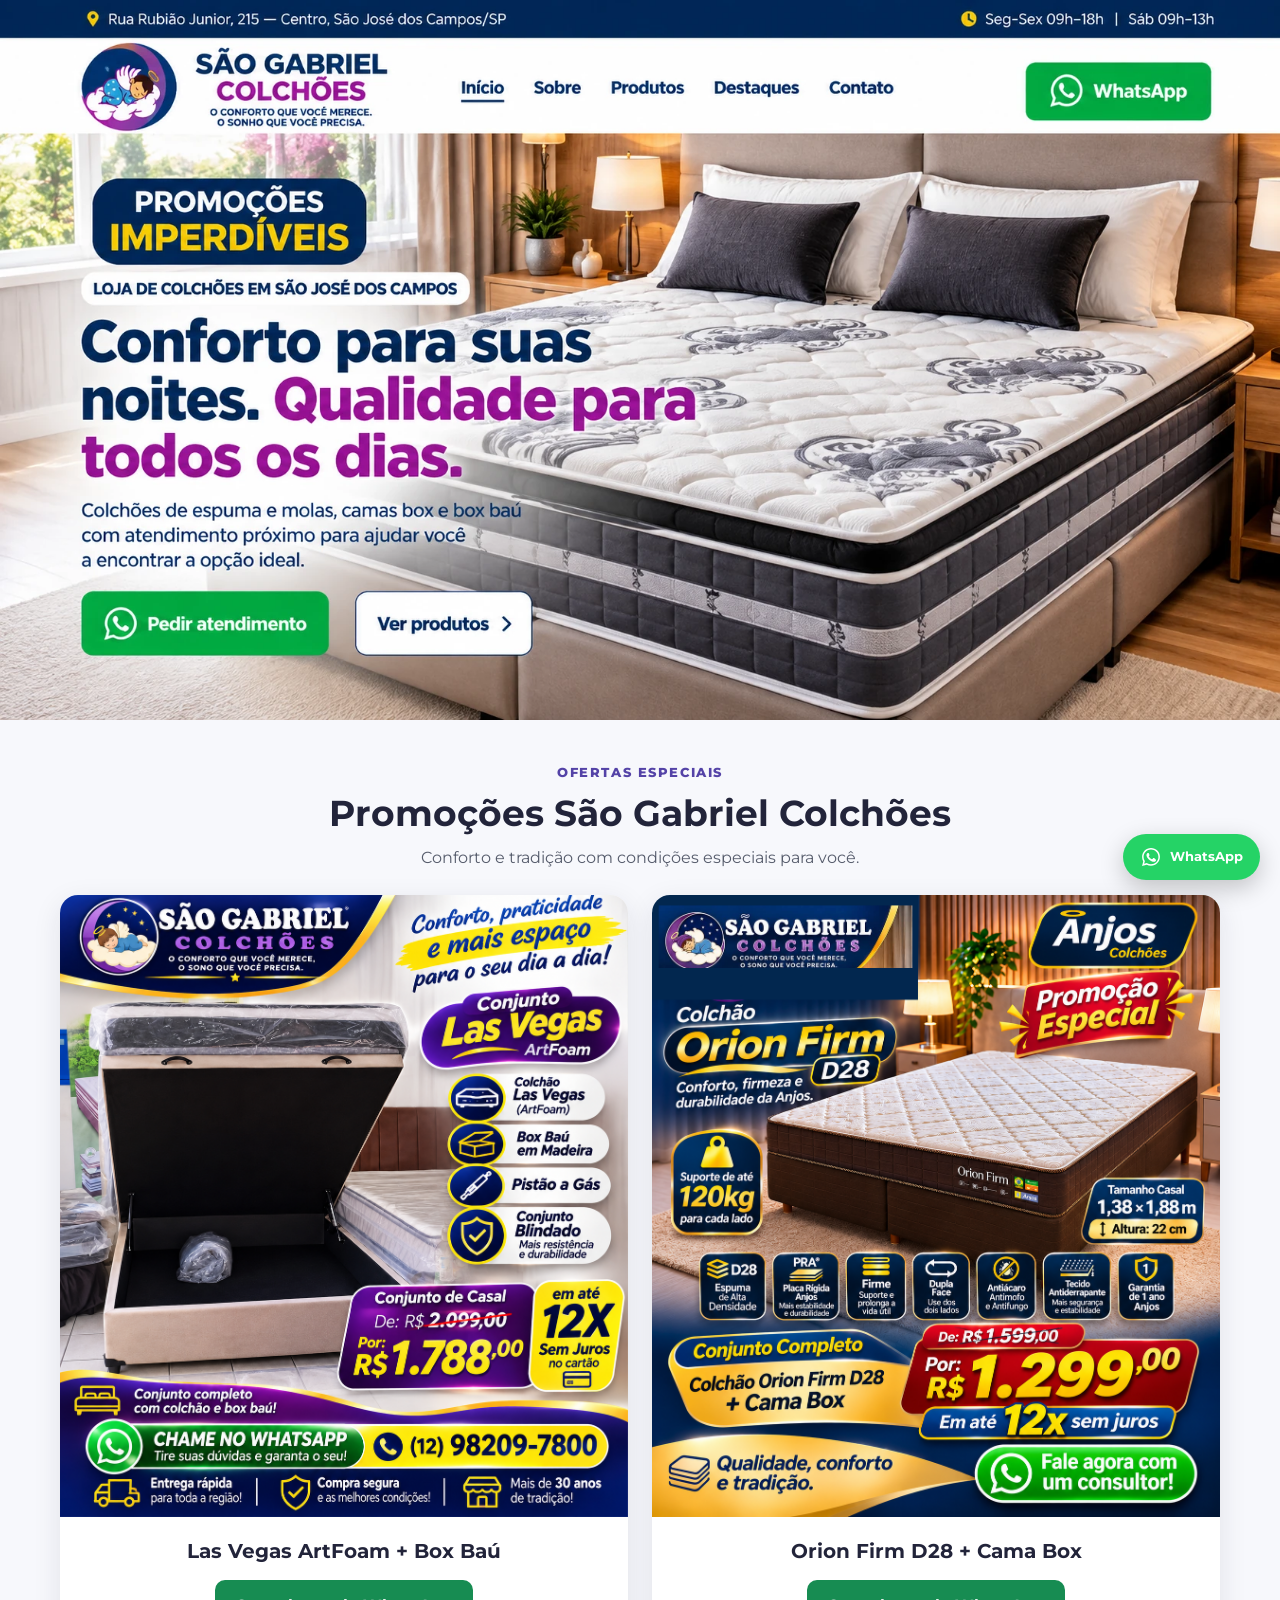
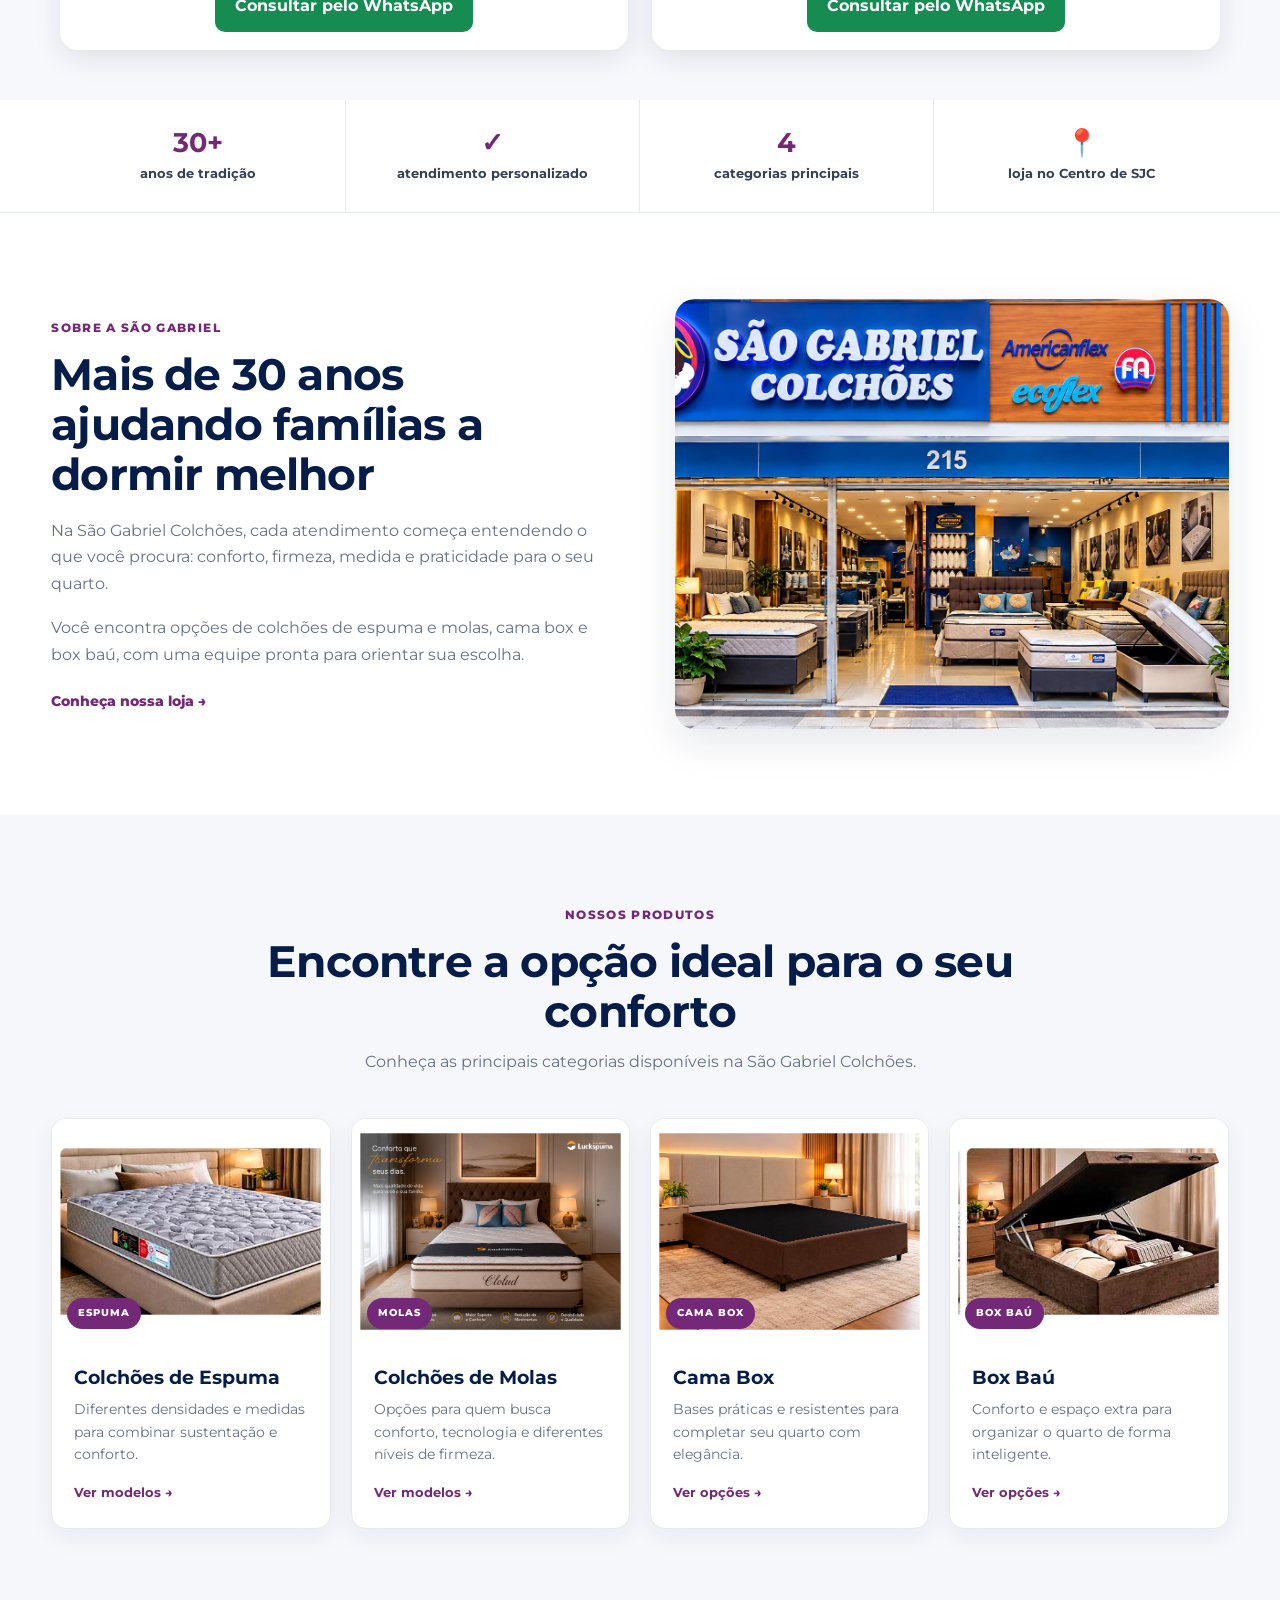
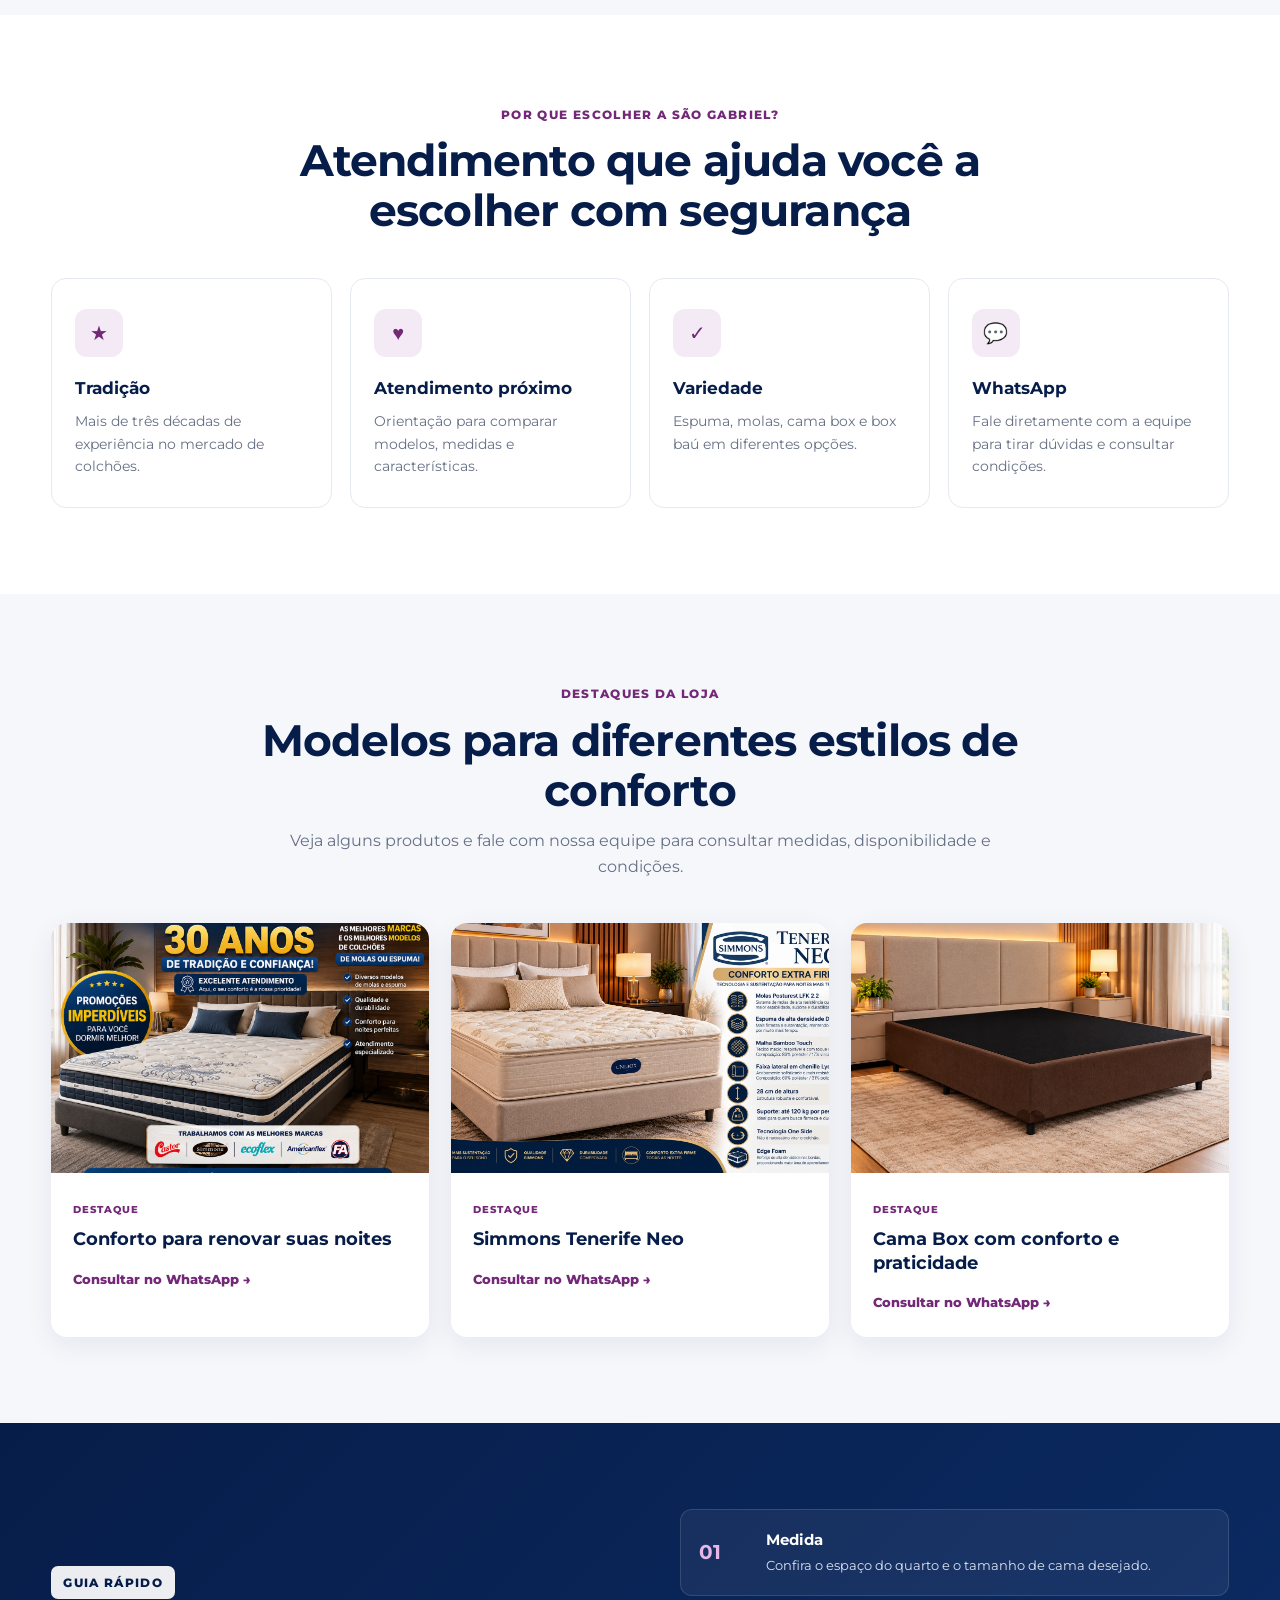
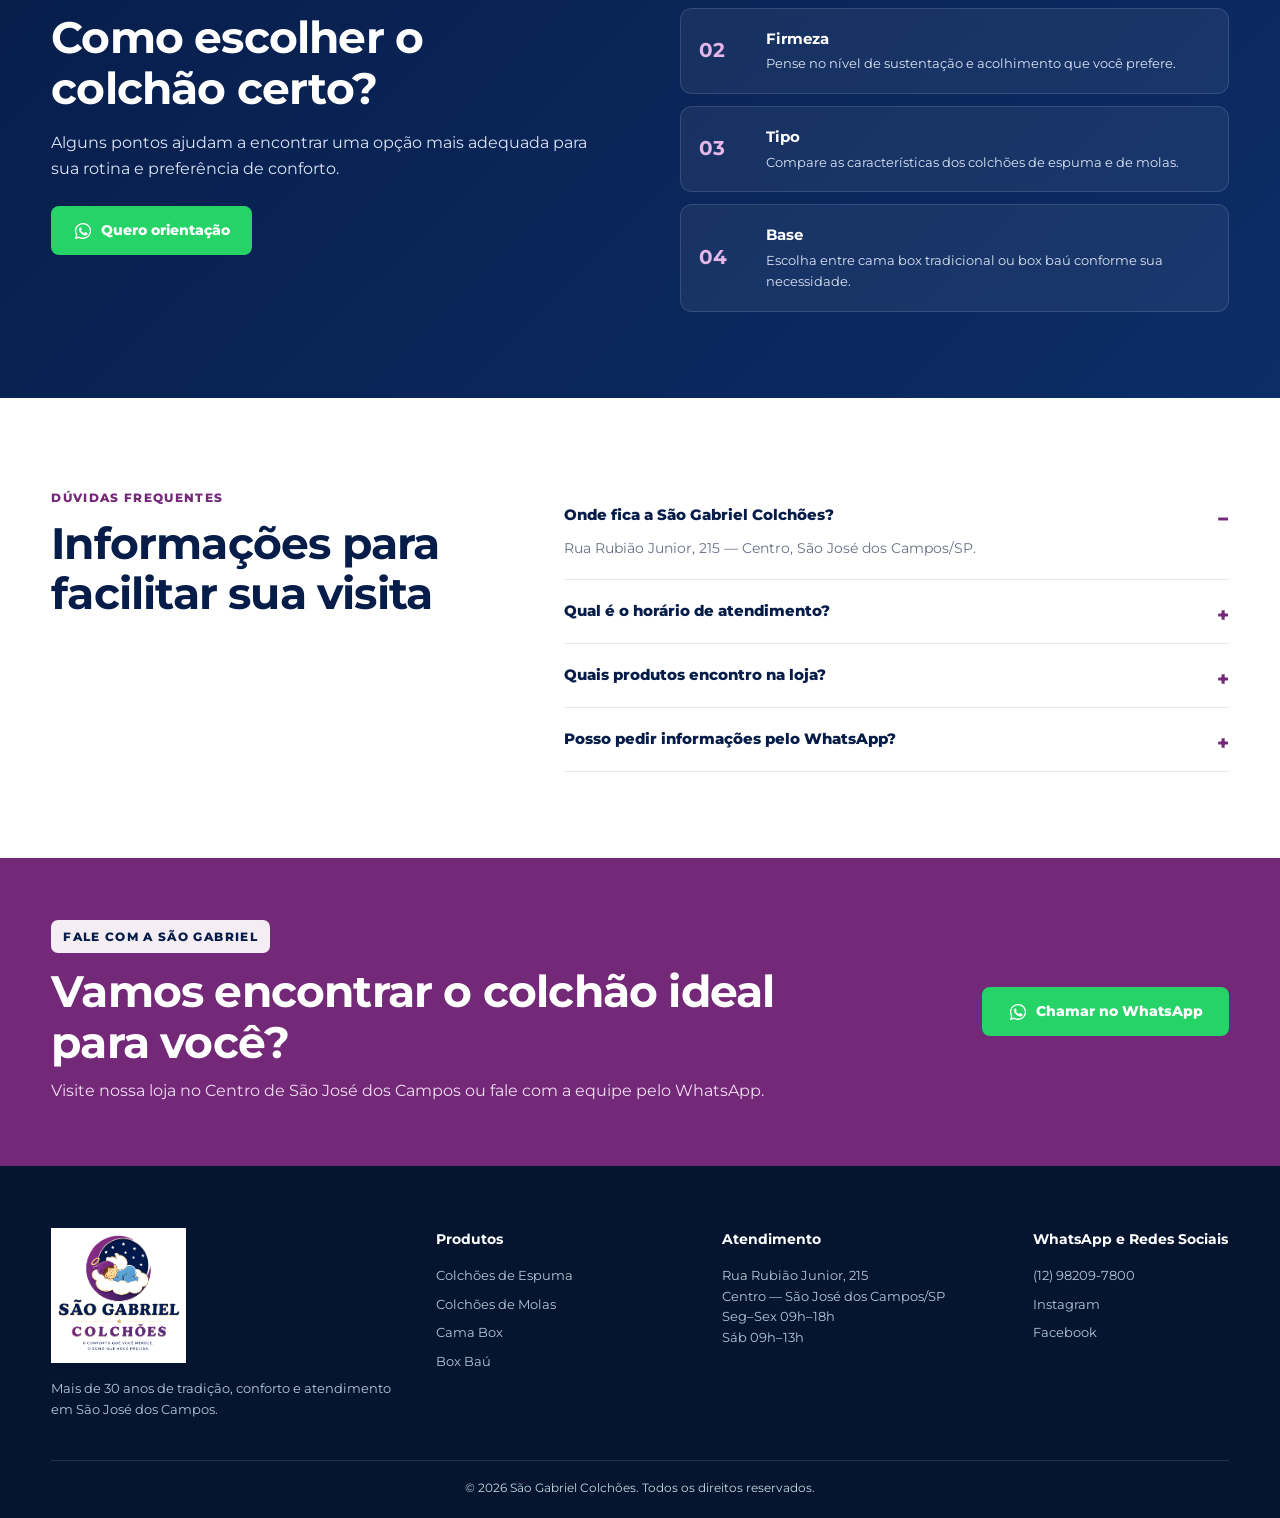
<file: index.html>
<!DOCTYPE html>
<html lang="pt-BR">
<head>
  <meta charset="UTF-8">
  <meta name="viewport" content="width=device-width, initial-scale=1.0">
  <title>São Gabriel Colchões | Colchões e Camas Box em São José dos Campos</title>
  <meta name="description" content="São Gabriel Colchões em São José dos Campos. Mais de 30 anos de tradição em colchões de espuma, molas, camas box e box baú, com atendimento personalizado.">
  <link rel="canonical" href="https://saogabrielcolchoessjc.com.br/">
  <link rel="preconnect" href="https://fonts.googleapis.com">
  <link rel="preconnect" href="https://fonts.gstatic.com" crossorigin>
  <link href="https://fonts.googleapis.com/css2?family=Montserrat:wght@400;500;600;700;800&display=swap" rel="stylesheet">
  <link rel="stylesheet" href="nova-home.css?v=20261005-final">
  <meta property="og:type" content="website">
  <meta property="og:locale" content="pt_BR">
  <meta property="og:title" content="São Gabriel Colchões | Colchões e Camas Box em São José dos Campos">
  <meta property="og:description" content="Mais de 30 anos de tradição em colchões de espuma, molas, camas box e box baú em São José dos Campos.">
  <meta property="og:url" content="https://saogabrielcolchoessjc.com.br/">
  <meta property="og:image" content="https://saogabrielcolchoessjc.com.br/assets/home-final-anjo-correto.webp">
  <meta name="twitter:card" content="summary_large_image">
  <script type="application/ld+json">
  {
    "@context":"https://schema.org",
    "@type":"Store",
    "name":"São Gabriel Colchões",
    "url":"https://saogabrielcolchoessjc.com.br/",
    "telephone":"+55 12 98209-7800",
    "address":{"@type":"PostalAddress","streetAddress":"Rua Rubião Junior, 215","addressLocality":"São José dos Campos","addressRegion":"SP","addressCountry":"BR"},
    "sameAs":["https://www.instagram.com/saogabrielcolchoes22/","https://www.facebook.com/profile.php?id=61594033442647"]
  }
  </script>
</head>
<body>
  <main>
  <section class="home-final" style="position:relative;background:#fff;">
<img src="assets/home-final-anjo-correto.webp?v=20261002-1105" alt="São Gabriel Colchões - Promoções Imperdíveis" fetchpriority="high" decoding="async" style="display:block;width:100%;height:auto;">
<a href="index.html" aria-label="Início" style="position:absolute;left:35%;top:6%;width:6%;height:10%;z-index:5;"></a>
<a href="#sobre" aria-label="Sobre" style="position:absolute;left:41%;top:6%;width:6%;height:10%;z-index:5;"></a>
<a href="#produtos" aria-label="Produtos" style="position:absolute;left:47%;top:6%;width:7%;height:10%;z-index:5;"></a>
<a href="#destaques" aria-label="Destaques" style="position:absolute;left:55%;top:6%;width:7%;height:10%;z-index:5;"></a>
<a href="#contato" aria-label="Contato" style="position:absolute;left:63%;top:6%;width:7%;height:10%;z-index:5;"></a>
<a href="https://wa.me/5512982097800" target="_blank" rel="noopener" aria-label="WhatsApp" style="position:absolute;right:5%;top:5%;width:15%;height:11%;z-index:5;"></a>
<a href="https://wa.me/5512982097800" target="_blank" rel="noopener" aria-label="Pedir atendimento" style="position:absolute;left:6%;bottom:6%;width:20%;height:10%;z-index:5;"></a>
<a href="#produtos" aria-label="Ver produtos" style="position:absolute;left:27%;bottom:6%;width:15%;height:10%;z-index:5;"></a>
</section>

    <section id="promocoes-sao-gabriel" aria-labelledby="promocoes-titulo" style="background:#f7f8fc;padding:42px 16px 50px;">
      <div style="max-width:1160px;margin:0 auto;">
        <div style="text-align:center;margin-bottom:24px;">
          <span style="display:block;color:#5443a7;font-size:13px;font-weight:800;letter-spacing:.12em;text-transform:uppercase;">Ofertas especiais</span>
          <h2 id="promocoes-titulo" style="margin:8px 0 10px;color:#22243a;font-size:clamp(25px,3.2vw,36px);line-height:1.2;">Promoções São Gabriel Colchões</h2>
          <p style="margin:0;color:#555b6b;">Conforto e tradição com condições especiais para você.</p>
        </div>
        <div style="display:grid;grid-template-columns:repeat(auto-fit,minmax(min(100%,310px),1fr));gap:24px;align-items:start;">
          <article style="background:#fff;border-radius:18px;overflow:hidden;box-shadow:0 8px 28px rgba(26,29,54,.1);">
            <img src="assets/a_colorful_high_contrast_commercial_advertisement%20(1).png" alt="Oferta Las Vegas ArtFoam com box baú: de R$ 2.099,00 por R$ 1.788,00, em até 12 vezes sem juros" loading="lazy" decoding="async" style="display:block;width:100%;height:auto;">
            <div style="padding:18px;text-align:center;">
              <h3 style="margin:0 0 12px;color:#22243a;font-size:20px;">Las Vegas ArtFoam + Box Baú</h3>
              <a href="https://wa.me/5512982097800?text=Ol%C3%A1%21%20Tenho%20interesse%20na%20promo%C3%A7%C3%A3o%20Las%20Vegas%20ArtFoam%20com%20box%20ba%C3%BA." target="_blank" rel="noopener noreferrer" style="display:inline-block;background:#178c52;color:#fff;text-decoration:none;font-weight:700;padding:13px 20px;border-radius:10px;">Consultar pelo WhatsApp</a>
            </div>
          </article>
          <article style="background:#fff;border-radius:18px;overflow:hidden;box-shadow:0 8px 28px rgba(26,29,54,.1);">
            <img src="assets/Sao_Gabriel_Orion_Firm_Promocao_Logo_Exato%20(2).png" alt="Oferta Orion Firm D28 com cama box casal: de R$ 1.599,00 por R$ 1.299,00, em até 12 vezes sem juros" loading="lazy" decoding="async" style="display:block;width:100%;height:auto;">
            <div style="padding:18px;text-align:center;">
              <h3 style="margin:0 0 12px;color:#22243a;font-size:20px;">Orion Firm D28 + Cama Box</h3>
              <a href="https://wa.me/5512982097800?text=Ol%C3%A1%21%20Tenho%20interesse%20na%20promo%C3%A7%C3%A3o%20Orion%20Firm%20D28%20com%20cama%20box." target="_blank" rel="noopener noreferrer" style="display:inline-block;background:#178c52;color:#fff;text-decoration:none;font-weight:700;padding:13px 20px;border-radius:10px;">Consultar pelo WhatsApp</a>
            </div>
          </article>
        </div>
      </div>
    </section>

    <section class="trust-strip" aria-label="Diferenciais da São Gabriel Colchões">
      <div class="container trust-grid">
        <div><strong>30+</strong><span>anos de tradição</span></div>
        <div><strong>✓</strong><span>atendimento personalizado</span></div>
        <div><strong>4</strong><span>categorias principais</span></div>
        <div><strong>📍</strong><span>loja no Centro de SJC</span></div>
      </div>
    </section>

    <section class="about section" id="sobre">
      <div class="container split">
        <div class="about-copy">
          <span class="eyebrow">SOBRE A SÃO GABRIEL</span>
          <h2>Mais de 30 anos ajudando famílias a dormir melhor</h2>
          <p>Na São Gabriel Colchões, cada atendimento começa entendendo o que você procura: conforto, firmeza, medida e praticidade para o seu quarto.</p>
          <p>Você encontra opções de colchões de espuma e molas, cama box e box baú, com uma equipe pronta para orientar sua escolha.</p>
          <a class="text-link" href="#contato">Conheça nossa loja →</a>
        </div>
        <div class="about-photo">
          <img src="assets/fachada-sao-gabriel-final.webp?v=20261002-1112" alt="Fachada da São Gabriel Colchões em São José dos Campos" loading="lazy" decoding="async">
        </div>
      </div>
    </section>

    <section class="products section" id="produtos">
      <div class="container">
        <div class="section-heading">
          <span class="eyebrow">NOSSOS PRODUTOS</span>
          <h2>Encontre a opção ideal para o seu conforto</h2>
          <p>Conheça as principais categorias disponíveis na São Gabriel Colchões.</p>
        </div>
        <div class="product-grid">
          <a class="product-card" href="espuma.html">
            <div class="product-media"><img src="assets/1.jpg?v=20261002-1541" alt="Colchão de espuma" loading="lazy" decoding="async"><span>ESPUMA</span></div>
            <div class="product-body"><h3>Colchões de Espuma</h3><p>Diferentes densidades e medidas para combinar sustentação e conforto.</p><strong>Ver modelos →</strong></div>
          </a>
          <a class="product-card" href="molas.html">
            <div class="product-media"><img src="assets/Colch%C3%A3o%20de%20Molas.png?v=20261002-1547" alt="Colchão de molas" loading="lazy" decoding="async"><span>MOLAS</span></div>
            <div class="product-body"><h3>Colchões de Molas</h3><p>Opções para quem busca conforto, tecnologia e diferentes níveis de firmeza.</p><strong>Ver modelos →</strong></div>
          </a>
          <a class="product-card" href="box-comum.html">
            <div class="product-media"><img src="assets/cama-box-final.png?v=20261002-1700" alt="Cama box" loading="lazy" decoding="async"><span>CAMA BOX</span></div>
            <div class="product-body"><h3>Cama Box</h3><p>Bases práticas e resistentes para completar seu quarto com elegância.</p><strong>Ver opções →</strong></div>
          </a>
          <a class="product-card" href="box-bau.html">
            <div class="product-media"><img src="assets/2.jpg?v=20261002-1541" alt="Cama box baú" loading="lazy" decoding="async"><span>BOX BAÚ</span></div>
            <div class="product-body"><h3>Box Baú</h3><p>Conforto e espaço extra para organizar o quarto de forma inteligente.</p><strong>Ver opções →</strong></div>
          </a>
        </div>
      </div>
    </section>

    <section class="benefits section">
      <div class="container">
        <div class="section-heading compact">
          <span class="eyebrow">POR QUE ESCOLHER A SÃO GABRIEL?</span>
          <h2>Atendimento que ajuda você a escolher com segurança</h2>
        </div>
        <div class="benefits-grid">
          <article><div class="icon">★</div><h3>Tradição</h3><p>Mais de três décadas de experiência no mercado de colchões.</p></article>
          <article><div class="icon">♥</div><h3>Atendimento próximo</h3><p>Orientação para comparar modelos, medidas e características.</p></article>
          <article><div class="icon">✓</div><h3>Variedade</h3><p>Espuma, molas, cama box e box baú em diferentes opções.</p></article>
          <article><div class="icon">💬</div><h3>WhatsApp</h3><p>Fale diretamente com a equipe para tirar dúvidas e consultar condições.</p></article>
        </div>
      </div>
    </section>

    <section class="highlights section" id="destaques">
      <div class="container">
        <div class="section-heading">
          <span class="eyebrow">DESTAQUES DA LOJA</span>
          <h2>Modelos para diferentes estilos de conforto</h2>
          <p>Veja alguns produtos e fale com nossa equipe para consultar medidas, disponibilidade e condições.</p>
        </div>
        <div class="highlight-grid">
          <article class="highlight-card"><img src="assets/silver.png" alt="Modelo de colchão em destaque" loading="lazy" decoding="async"><div><span>DESTAQUE</span><h3>Conforto para renovar suas noites</h3><a href="https://wa.me/5512982097800?text=Olá!%20Gostaria%20de%20informações%20sobre%20os%20modelos%20em%20destaque." target="_blank" rel="noopener">Consultar no WhatsApp →</a></div></article>
          <article class="highlight-card"><img src="assets/tenerife-neo-hd.webp?v=20261006" alt="Simmons Tenerife Neo" loading="lazy" decoding="async"><div><span>DESTAQUE</span><h3>Simmons Tenerife Neo</h3><a href="https://wa.me/5512982097800?text=Olá!%20Gostaria%20de%20informações%20sobre%20os%20modelos%20em%20destaque." target="_blank" rel="noopener">Consultar no WhatsApp →</a></div></article>
          <article class="highlight-card"><img src="assets/cama-box-final.png?v=20261006" alt="Cama box São Gabriel Colchões" loading="lazy" decoding="async"><div><span>DESTAQUE</span><h3>Cama Box com conforto e praticidade</h3><a href="https://wa.me/5512982097800?text=Olá!%20Gostaria%20de%20informações%20sobre%20os%20modelos%20em%20destaque." target="_blank" rel="noopener">Consultar no WhatsApp →</a></div></article>
        </div>
      </div>
    </section>

    <section class="guide section">
      <div class="container split guide-split">
        <div class="guide-panel">
          <span class="eyebrow light">GUIA RÁPIDO</span>
          <h2>Como escolher o colchão certo?</h2>
          <p>Alguns pontos ajudam a encontrar uma opção mais adequada para sua rotina e preferência de conforto.</p>
          <a class="btn btn-whatsapp" href="https://wa.me/5512982097800?text=Olá!%20Preciso%20de%20ajuda%20para%20escolher%20meu%20colchão." target="_blank" rel="noopener"><svg class="wa-icon" viewBox="0 0 32 32" width="20" height="20" aria-hidden="true"><path fill="currentColor" d="M16 3C8.8 3 3 8.8 3 16c0 2.3.6 4.5 1.7 6.4L3 29l6.8-1.8c1.9 1 4 1.5 6.2 1.5 7.2 0 13-5.8 13-13S23.2 3 16 3zm0 23.5c-2 0-3.9-.5-5.6-1.5l-.4-.2-4 1.1 1.1-3.9-.3-.4c-1.1-1.7-1.6-3.6-1.6-5.6C5.2 10 10 5.2 16 5.2S26.8 10 26.8 16 22 26.5 16 26.5zm5.9-7.9c-.3-.2-1.9-.9-2.2-1-.3-.1-.5-.2-.7.2-.2.3-.8 1-1 1.2-.2.2-.4.2-.7.1-1.9-.9-3.1-1.7-4.4-3.9-.3-.5.3-.5.9-1.6.1-.2.1-.4 0-.6-.1-.2-.7-1.7-1-2.3-.3-.6-.5-.5-.7-.5h-.6c-.2 0-.6.1-.9.4-.3.3-1.2 1.2-1.2 2.9s1.2 3.3 1.4 3.5c.2.2 2.4 3.7 5.9 5.2 2.2.9 3.1 1 4.2.8.7-.1 1.9-.8 2.2-1.5.3-.7.3-1.3.2-1.5-.1-.2-.4-.3-.7-.4z"/></svg><span>Quero orientação</span></a>
        </div>
        <div class="guide-list">
          <div><strong>01</strong><span><b>Medida</b>Confira o espaço do quarto e o tamanho de cama desejado.</span></div>
          <div><strong>02</strong><span><b>Firmeza</b>Pense no nível de sustentação e acolhimento que você prefere.</span></div>
          <div><strong>03</strong><span><b>Tipo</b>Compare as características dos colchões de espuma e de molas.</span></div>
          <div><strong>04</strong><span><b>Base</b>Escolha entre cama box tradicional ou box baú conforme sua necessidade.</span></div>
        </div>
      </div>
    </section>

    <section class="faq section">
      <div class="container faq-wrap">
        <div class="section-heading left"><span class="eyebrow">DÚVIDAS FREQUENTES</span><h2>Informações para facilitar sua visita</h2></div>
        <div class="faq-list">
          <details open><summary>Onde fica a São Gabriel Colchões?</summary><p>Rua Rubião Junior, 215 — Centro, São José dos Campos/SP.</p></details>
          <details><summary>Qual é o horário de atendimento?</summary><p>De segunda a sexta, das 09h às 18h, e aos sábados, das 09h às 13h.</p></details>
          <details><summary>Quais produtos encontro na loja?</summary><p>Colchões de espuma, colchões de molas, camas box e box baú, em diferentes modelos e medidas.</p></details>
          <details><summary>Posso pedir informações pelo WhatsApp?</summary><p>Sim. Você pode falar com a equipe pelo número (12) 98209-7800 para consultar produtos e tirar dúvidas.</p></details>
        </div>
      </div>
    </section>

    <section class="contact-cta" id="contato">
      <div class="container contact-cta-inner">
        <div><span class="eyebrow light">FALE COM A SÃO GABRIEL</span><h2>Vamos encontrar o colchão ideal para você?</h2><p>Visite nossa loja no Centro de São José dos Campos ou fale com a equipe pelo WhatsApp.</p></div>
        <a class="btn btn-whatsapp large" href="https://wa.me/5512982097800?text=Olá!%20Gostaria%20de%20falar%20com%20a%20São%20Gabriel%20Colchões." target="_blank" rel="noopener"><svg class="wa-icon" viewBox="0 0 32 32" width="20" height="20" aria-hidden="true"><path fill="currentColor" d="M16 3C8.8 3 3 8.8 3 16c0 2.3.6 4.5 1.7 6.4L3 29l6.8-1.8c1.9 1 4 1.5 6.2 1.5 7.2 0 13-5.8 13-13S23.2 3 16 3zm0 23.5c-2 0-3.9-.5-5.6-1.5l-.4-.2-4 1.1 1.1-3.9-.3-.4c-1.1-1.7-1.6-3.6-1.6-5.6C5.2 10 10 5.2 16 5.2S26.8 10 26.8 16 22 26.5 16 26.5zm5.9-7.9c-.3-.2-1.9-.9-2.2-1-.3-.1-.5-.2-.7.2-.2.3-.8 1-1 1.2-.2.2-.4.2-.7.1-1.9-.9-3.1-1.7-4.4-3.9-.3-.5.3-.5.9-1.6.1-.2.1-.4 0-.6-.1-.2-.7-1.7-1-2.3-.3-.6-.5-.5-.7-.5h-.6c-.2 0-.6.1-.9.4-.3.3-1.2 1.2-1.2 2.9s1.2 3.3 1.4 3.5c.2.2 2.4 3.7 5.9 5.2 2.2.9 3.1 1 4.2.8.7-.1 1.9-.8 2.2-1.5.3-.7.3-1.3.2-1.5-.1-.2-.4-.3-.7-.4z"/></svg><span>Chamar no WhatsApp</span></a>
      </div>
    </section>
  </main>

  <footer class="footer">
    <div class="container footer-grid">
      <div><img class="footer-logo" src="assets/logo.png" alt="São Gabriel Colchões"><p>Mais de 30 anos de tradição, conforto e atendimento em São José dos Campos.</p></div>
      <div><h3>Produtos</h3><a href="espuma.html">Colchões de Espuma</a><a href="molas.html">Colchões de Molas</a><a href="box-comum.html">Cama Box</a><a href="box-bau.html">Box Baú</a></div>
      <div><h3>Atendimento</h3><p>Rua Rubião Junior, 215<br>Centro — São José dos Campos/SP</p><p>Seg–Sex 09h–18h<br>Sáb 09h–13h</p></div>
      <div><h3>WhatsApp e Redes Sociais</h3><a href="https://wa.me/5512982097800" target="_blank" rel="noopener">(12) 98209-7800</a><a href="https://www.instagram.com/saogabrielcolchoes22/" target="_blank" rel="noopener" aria-label="Instagram da São Gabriel Colchões">Instagram</a><a href="https://www.facebook.com/profile.php?id=61594033442647" target="_blank" rel="noopener" aria-label="Facebook da São Gabriel Colchões">Facebook</a></div>
    </div>
    <div class="container footer-bottom">© 2026 São Gabriel Colchões. Todos os direitos reservados.</div>
  </footer>

  <a class="wa-float" href="https://wa.me/5512982097800?text=Olá!%20Gostaria%20de%20conhecer%20os%20produtos%20da%20São%20Gabriel%20Colchões." target="_blank" rel="noopener" aria-label="Falar pelo WhatsApp"><svg class="wa-icon" viewBox="0 0 32 32" width="20" height="20" aria-hidden="true"><path fill="currentColor" d="M16 3C8.8 3 3 8.8 3 16c0 2.3.6 4.5 1.7 6.4L3 29l6.8-1.8c1.9 1 4 1.5 6.2 1.5 7.2 0 13-5.8 13-13S23.2 3 16 3zm0 23.5c-2 0-3.9-.5-5.6-1.5l-.4-.2-4 1.1 1.1-3.9-.3-.4c-1.1-1.7-1.6-3.6-1.6-5.6C5.2 10 10 5.2 16 5.2S26.8 10 26.8 16 22 26.5 16 26.5zm5.9-7.9c-.3-.2-1.9-.9-2.2-1-.3-.1-.5-.2-.7.2-.2.3-.8 1-1 1.2-.2.2-.4.2-.7.1-1.9-.9-3.1-1.7-4.4-3.9-.3-.5.3-.5.9-1.6.1-.2.1-.4 0-.6-.1-.2-.7-1.7-1-2.3-.3-.6-.5-.5-.7-.5h-.6c-.2 0-.6.1-.9.4-.3.3-1.2 1.2-1.2 2.9s1.2 3.3 1.4 3.5c.2.2 2.4 3.7 5.9 5.2 2.2.9 3.1 1 4.2.8.7-.1 1.9-.8 2.2-1.5.3-.7.3-1.3.2-1.5-.1-.2-.4-.3-.7-.4z"/></svg><b>WhatsApp</b></a>
</body>
</html>
</file>
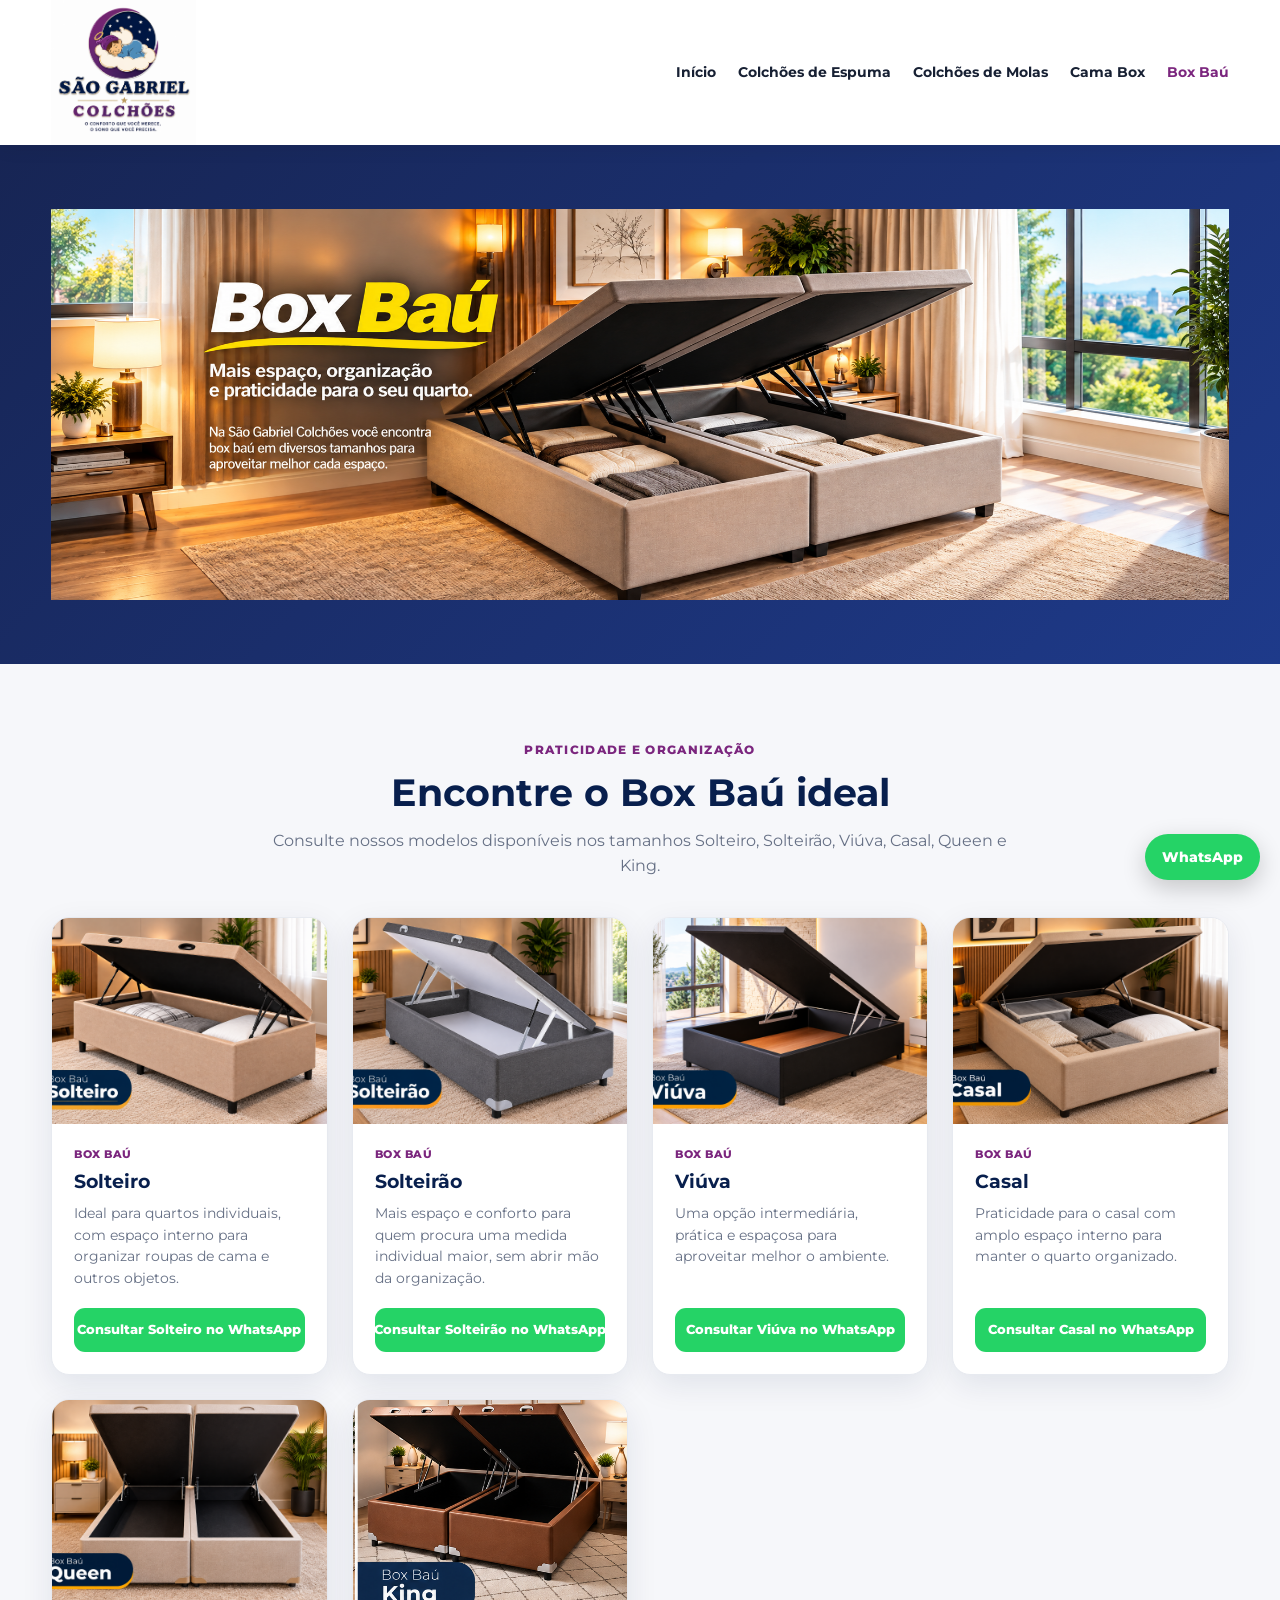
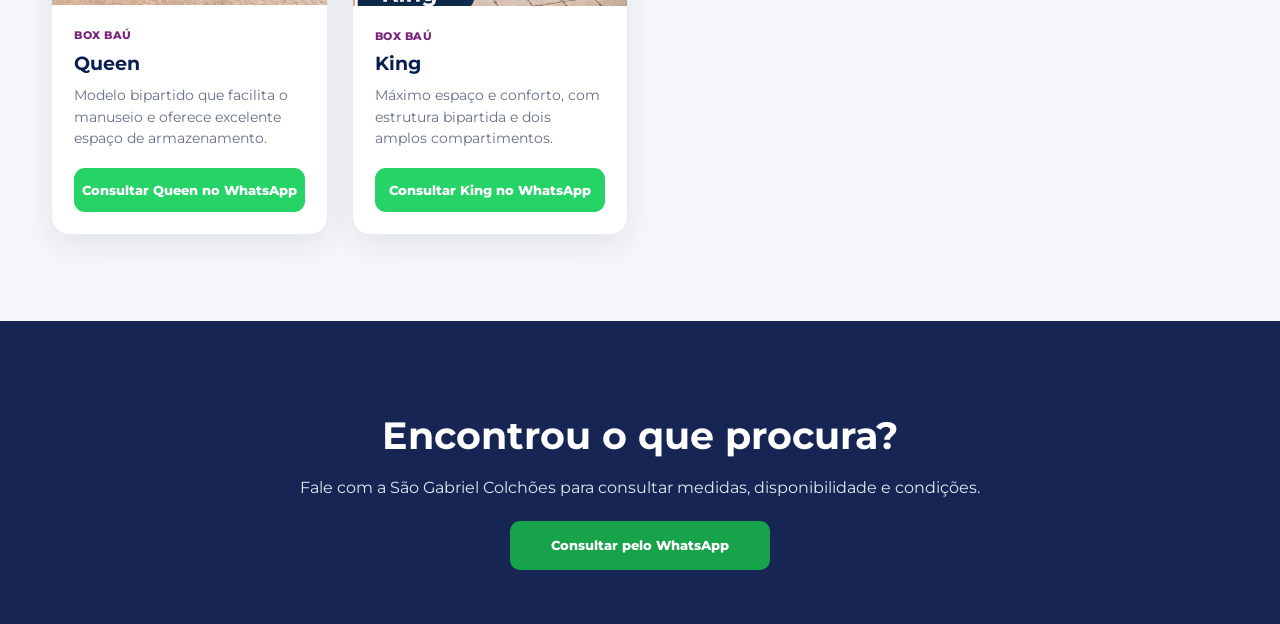
<file: box-bau.html>
<!DOCTYPE html>
<html lang="pt-BR">

<head>
    <meta charset="UTF-8">
    <meta name="viewport" content="width=device-width, initial-scale=1.0">

    <title>Box Baú | São Gabriel Colchões</title>

    <meta name="description"
        content="Box baú em São José dos Campos. São Gabriel Colchões, mais de 30 anos de tradição, conforto, praticidade e qualidade.">
  <link rel="canonical" href="https://saogabrielcolchoessjc.com.br/box-bau.html">

    <link rel="preconnect" href="https://fonts.googleapis.com">
    <link rel="preconnect" href="https://fonts.gstatic.com" crossorigin>
    <link href="https://fonts.googleapis.com/css2?family=Montserrat:wght@400;500;600;700;800&display=swap" rel="stylesheet">
    <link rel="stylesheet" href="catalogo.css?v=20261005-final">
    <meta property="og:title" content="Box Baú | São Gabriel Colchões">
    <meta property="og:description" content="Conheça box baú em São José dos Campos e fale direto com a São Gabriel Colchões pelo WhatsApp.">
    <meta property="og:type" content="website">
    <meta property="og:url" content="https://saogabrielcolchoessjc.com.br/box-bau.html">
    <meta property="og:image" content="https://saogabrielcolchoessjc.com.br/assets/box-bau-banner-novo.png">
</head>

<body>

<header class="header">
    <div class="container">

        <a href="index.html" class="logo-link">
            <img src="assets/logo.png"
                 alt="São Gabriel Colchões"
                 class="logo-img" loading="lazy" decoding="async">
        </a>

        <nav class="nav-menu">
            <a href="index.html">Início</a>
            <a href="espuma.html">Colchões de Espuma</a>
            <a href="molas.html">Colchões de Molas</a>
            <a href="box-comum.html">Cama Box</a>
            <a href="box-bau.html" class="active">Box Baú</a>
        </nav>

    </div>
</header>

<main>

    <section class="hero">
        <div class="container">

            <img src="assets/box-bau-banner-novo.png?v=20261003-1"
                 alt="Box Baú - Mais espaço, organização e praticidade para o seu quarto"
                 class="box-bau-banner" loading="lazy" decoding="async">

        </div>
    </section>

    <section class="categories">
        <div class="container">

            <div class="section-header">
                <span>PRATICIDADE E ORGANIZAÇÃO</span>

                <h2>Encontre o Box Baú ideal</h2>

                <p>
                    Consulte nossos modelos disponíveis nos tamanhos
                    Solteiro, Solteirão, Viúva, Casal, Queen e King.
                </p>
            </div>

            <div class="categories-grid">

                <div class="category-card">
                    <div class="category-image">
                        <img src="assets/box-bau-solteiro.png?v=20261002-1746" alt="Box Baú Solteiro" loading="lazy" decoding="async">
                    </div>
                    <div class="category-content">
                        <span>BOX BAÚ</span>
                        <h3>Solteiro</h3>
                        <p>Ideal para quartos individuais, com espaço interno para organizar roupas de cama e outros objetos.</p>
                        <a class="product-whatsapp" href="https://wa.me/5512982097800?text=Ol%C3%A1!%20Gostaria%20de%20informa%C3%A7%C3%B5es%20sobre%20o%20Box%20Ba%C3%BA%20Solteiro%20da%20S%C3%A3o%20Gabriel%20Colch%C3%B5es." target="_blank" rel="noopener">Consultar Solteiro no WhatsApp</a>
                    </div>
                </div>

                <div class="category-card">
                    <div class="category-image">
                        <img src="assets/box-bau-solteirao.png?v=20261002-1746" alt="Box Baú Solteirão" loading="lazy" decoding="async">
                    </div>
                    <div class="category-content">
                        <span>BOX BAÚ</span>
                        <h3>Solteirão</h3>
                        <p>Mais espaço e conforto para quem procura uma medida individual maior, sem abrir mão da organização.</p>
                        <a class="product-whatsapp" href="https://wa.me/5512982097800?text=Ol%C3%A1!%20Gostaria%20de%20informa%C3%A7%C3%B5es%20sobre%20o%20Box%20Ba%C3%BA%20Solteir%C3%A3o%20da%20S%C3%A3o%20Gabriel%20Colch%C3%B5es." target="_blank" rel="noopener">Consultar Solteirão no WhatsApp</a>
                    </div>
                </div>

                <div class="category-card">
                    <div class="category-image">
                        <img src="assets/box-bau-viuva.png?v=20261002-1746" alt="Box Baú Viúva" loading="lazy" decoding="async">
                    </div>
                    <div class="category-content">
                        <span>BOX BAÚ</span>
                        <h3>Viúva</h3>
                        <p>Uma opção intermediária, prática e espaçosa para aproveitar melhor o ambiente.</p>
                        <a class="product-whatsapp" href="https://wa.me/5512982097800?text=Ol%C3%A1!%20Gostaria%20de%20informa%C3%A7%C3%B5es%20sobre%20o%20Box%20Ba%C3%BA%20Vi%C3%BAva%20da%20S%C3%A3o%20Gabriel%20Colch%C3%B5es." target="_blank" rel="noopener">Consultar Viúva no WhatsApp</a>
                    </div>
                </div>

                <div class="category-card">
                    <div class="category-image">
                        <img src="assets/box-bau-casal.png?v=20261002-1746" alt="Box Baú Casal" loading="lazy" decoding="async">
                    </div>
                    <div class="category-content">
                        <span>BOX BAÚ</span>
                        <h3>Casal</h3>
                        <p>Praticidade para o casal com amplo espaço interno para manter o quarto organizado.</p>
                        <a class="product-whatsapp" href="https://wa.me/5512982097800?text=Ol%C3%A1!%20Gostaria%20de%20informa%C3%A7%C3%B5es%20sobre%20o%20Box%20Ba%C3%BA%20Casal%20da%20S%C3%A3o%20Gabriel%20Colch%C3%B5es." target="_blank" rel="noopener">Consultar Casal no WhatsApp</a>
                    </div>
                </div>

                <div class="category-card">
                    <div class="category-image">
                        <img src="assets/box-bau-queen.png?v=20261002-1746" alt="Box Baú Queen bipartido" loading="lazy" decoding="async">
                    </div>
                    <div class="category-content">
                        <span>BOX BAÚ</span>
                        <h3>Queen</h3>
                        <p>Modelo bipartido que facilita o manuseio e oferece excelente espaço de armazenamento.</p>
                        <a class="product-whatsapp" href="https://wa.me/5512982097800?text=Ol%C3%A1!%20Gostaria%20de%20informa%C3%A7%C3%B5es%20sobre%20o%20Box%20Ba%C3%BA%20Queen%20da%20S%C3%A3o%20Gabriel%20Colch%C3%B5es." target="_blank" rel="noopener">Consultar Queen no WhatsApp</a>
                    </div>
                </div>

                <div class="category-card">
                    <div class="category-image">
                        <img src="assets/box-bau-king.png?v=20261002-1746" alt="Box Baú King bipartido" loading="lazy" decoding="async">
                    </div>
                    <div class="category-content">
                        <span>BOX BAÚ</span>
                        <h3>King</h3>
                        <p>Máximo espaço e conforto, com estrutura bipartida e dois amplos compartimentos.</p>
                        <a class="product-whatsapp" href="https://wa.me/5512982097800?text=Ol%C3%A1!%20Gostaria%20de%20informa%C3%A7%C3%B5es%20sobre%20o%20Box%20Ba%C3%BA%20King%20da%20S%C3%A3o%20Gabriel%20Colch%C3%B5es." target="_blank" rel="noopener">Consultar King no WhatsApp</a>
                    </div>
                </div>

            </div>

        </div>
    </section>


<section class="catalog-final-cta" aria-label="Atendimento pelo WhatsApp"><div class="container"><h2>Encontrou o que procura?</h2><p>Fale com a São Gabriel Colchões para consultar medidas, disponibilidade e condições.</p><a class="product-whatsapp" href="https://wa.me/5512982097800?text=Olá!%20Gostaria%20de%20consultar%20box%20baú%20na%20São%20Gabriel%20Colchões." target="_blank" rel="noopener">Consultar pelo WhatsApp</a></div></section>
</main>

<a href="https://wa.me/5512982097800?text=Olá!%20Gostaria%20de%20consultar%20box%20baú." target="_blank" rel="noopener" class="whatsapp-float" aria-label="Falar com a São Gabriel Colchões pelo WhatsApp"><span>WhatsApp</span></a>
</body>
</html>
</file>
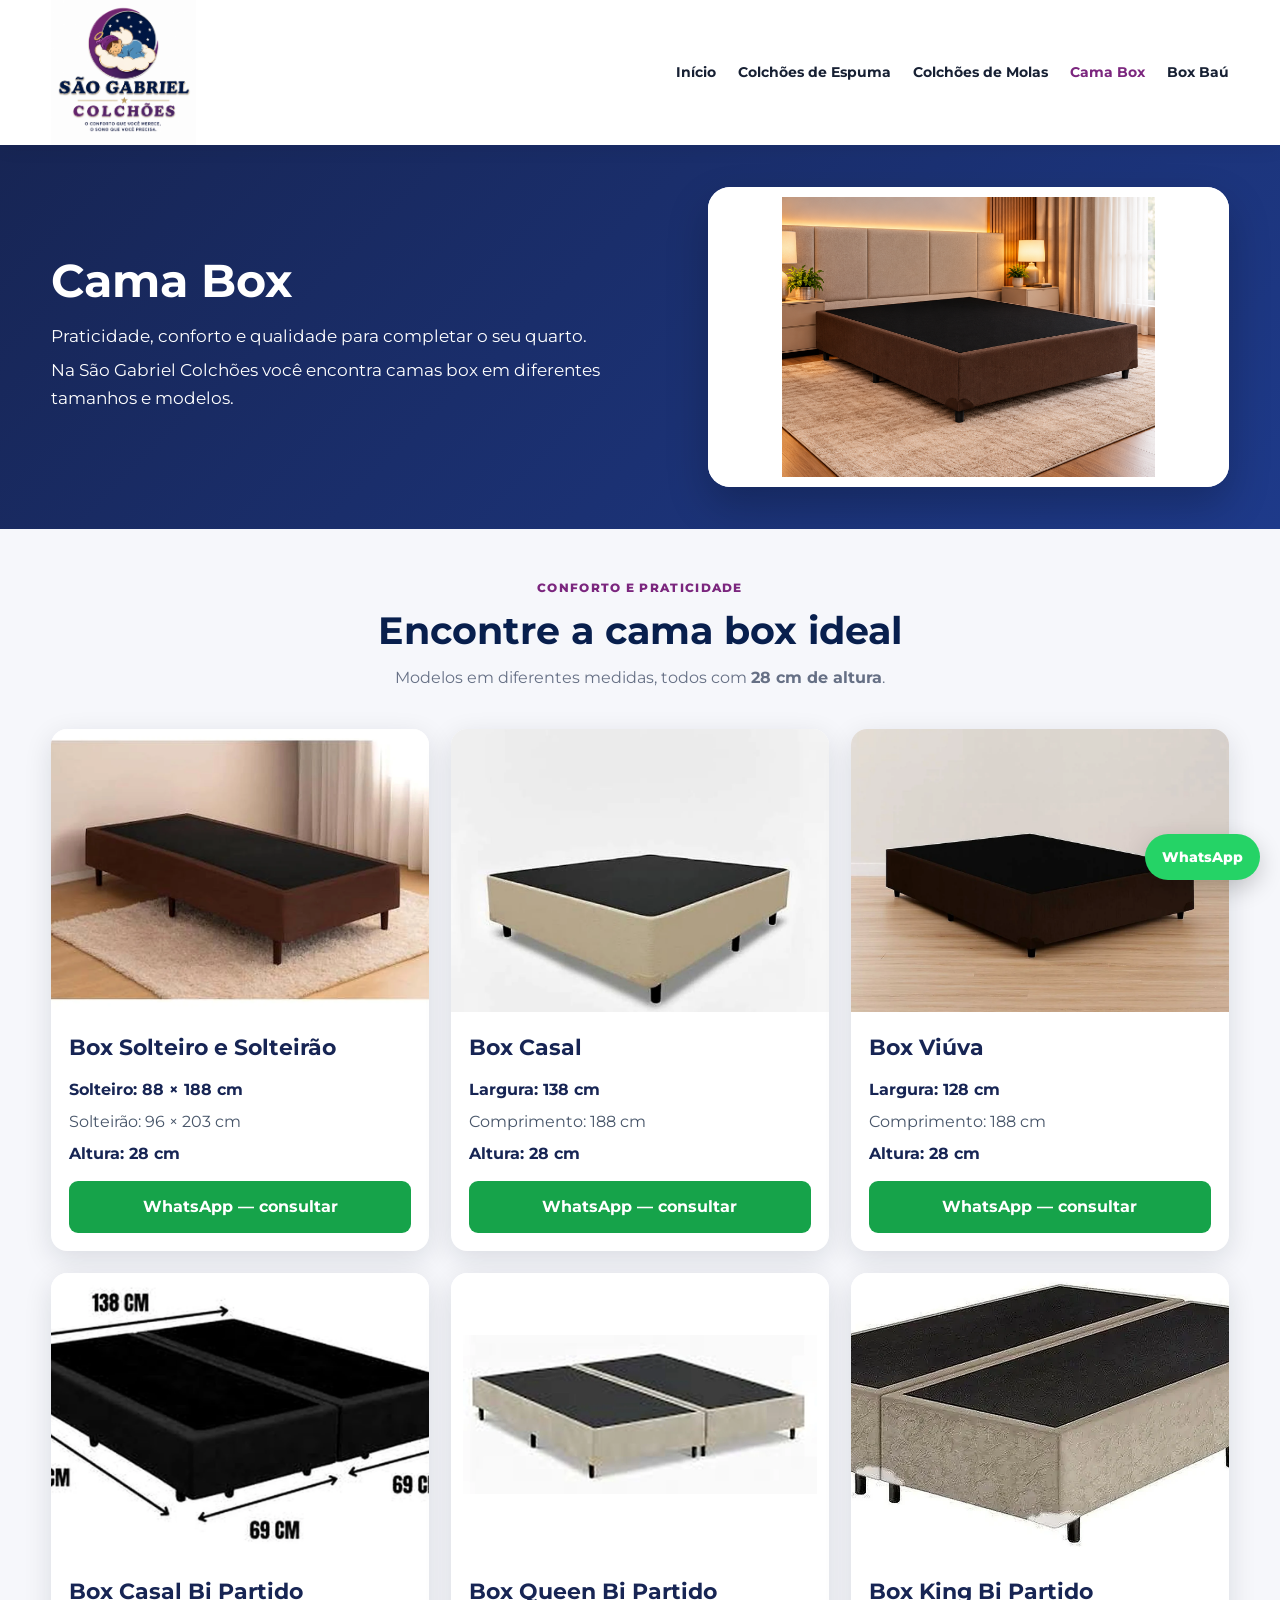
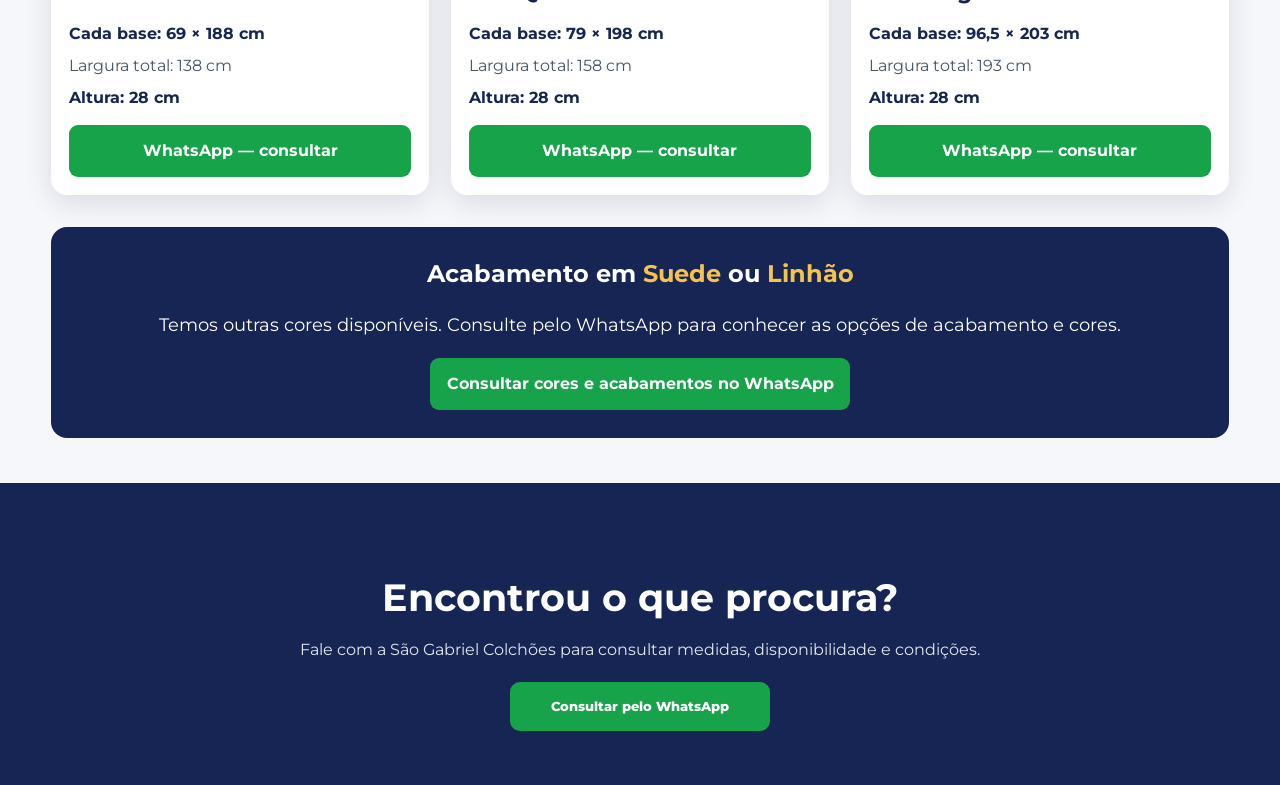
<file: box-comum.html>
<!DOCTYPE html>
<html lang="pt-BR">

<head>
    <meta charset="UTF-8">
    <meta name="viewport" content="width=device-width, initial-scale=1.0">

    <title>Cama Box | São Gabriel Colchões</title>

    <meta name="description"
        content="Cama box em São José dos Campos. São Gabriel Colchões, mais de 30 anos de tradição, conforto e qualidade.">
  <link rel="canonical" href="https://saogabrielcolchoessjc.com.br/box-comum.html">

    <link rel="preconnect" href="https://fonts.googleapis.com">
    <link rel="preconnect" href="https://fonts.gstatic.com" crossorigin>
    <link href="https://fonts.googleapis.com/css2?family=Montserrat:wght@400;500;600;700;800&display=swap" rel="stylesheet">
    <link rel="stylesheet" href="catalogo.css?v=20261005-banner">
<style>
.box-catalog{padding:45px 0;background:#f6f7fb}.box-grid{display:grid;grid-template-columns:repeat(3,1fr);gap:22px;margin-top:28px}.box-card{background:#fff;border-radius:16px;overflow:hidden;box-shadow:0 8px 28px rgba(15,23,42,.12)}.box-card img{width:100%;aspect-ratio:4/3;object-fit:cover;display:block}.box-card img[alt="Box Queen Bi Partido"]{object-fit:contain;background:#fff;padding:12px}.box-info{padding:18px}.box-info h3{color:#172554;font-size:22px;margin:0 0 12px}.box-info p{margin:6px 0;color:#475569;font-size:16px}.box-info strong{color:#172554}.box-wa{display:block;margin-top:15px;background:#16a34a;color:#fff!important;text-decoration:none;text-align:center;font-weight:700;padding:13px;border-radius:9px}.finish-box{margin-top:32px;background:#172554;color:#fff;border-radius:16px;padding:28px;text-align:center}.finish-box h2{color:#fff;margin:0 0 10px}.finish-box strong{color:#f4c34e}.finish-box p{font-size:18px;line-height:1.6}.finish-box .box-wa{max-width:420px;margin:18px auto 0}@media(max-width:900px){.box-grid{grid-template-columns:1fr 1fr}}@media(max-width:620px){.box-grid{grid-template-columns:1fr}}
</style>    <meta property="og:title" content="Cama Box | São Gabriel Colchões">
    <meta property="og:description" content="Conheça camas box em São José dos Campos e fale direto com a São Gabriel Colchões pelo WhatsApp.">
    <meta property="og:type" content="website">
    <meta property="og:url" content="https://saogabrielcolchoessjc.com.br/box-comum.html">
    <meta property="og:image" content="https://saogabrielcolchoessjc.com.br/assets/cama-box-final.png">
</head>

<body>

<header class="header">
    <div class="container">

        <a href="index.html" class="logo-link">
            <img src="assets/logo.png"
                 alt="São Gabriel Colchões"
                 class="logo-img" loading="lazy" decoding="async">
        </a>

        <nav class="nav-menu">
            <a href="index.html">Início</a>
            <a href="espuma.html">Colchões de Espuma</a>
            <a href="molas.html">Colchões de Molas</a>
            <a href="box-comum.html" class="active">Cama Box</a>
            <a href="box-bau.html">Box Baú</a>
        </nav>

    </div>
</header>

<main>

    <section class="hero hero-with-photo">
        <div class="container hero-grid">
            <div class="hero-content">
                <h1>Cama Box</h1>

                <p>
                    Praticidade, conforto e qualidade para completar
                    o seu quarto.
                </p>

                <p>
                    Na São Gabriel Colchões você encontra camas box
                    em diferentes tamanhos e modelos.
                </p>
            </div>
            <div class="hero-photo"><img src="assets/cama-box-final.png?v=20261005-banner" alt="Cama box São Gabriel Colchões" fetchpriority="high" decoding="async"></div>
        </div>
    </section>

    <section class="box-catalog"><div class="container">
<div class="section-header"><span>CONFORTO E PRATICIDADE</span><h2>Encontre a cama box ideal</h2><p>Modelos em diferentes medidas, todos com <strong>28 cm de altura</strong>.</p></div>
<div class="box-grid">
<article class="box-card"><img src="assets/box-solteiro-solteirao.webp" alt="Box Solteiro e Solteirão" loading="lazy" decoding="async"><div class="box-info"><h3>Box Solteiro e Solteirão</h3><p><strong>Solteiro: 88 × 188 cm</strong></p><p>Solteirão: 96 × 203 cm</p><p><strong>Altura: 28 cm</strong></p><a class="box-wa" target="_blank" rel="noopener" href="https://wa.me/5512982097800?text=Ol%C3%A1%2C%20gostaria%20de%20informa%C3%A7%C3%B5es%20sobre%20Box%20Solteiro%20ou%20Solteir%C3%A3o.">WhatsApp — consultar</a></div></article><article class="box-card"><img src="assets/box-casal.webp" alt="Box Casal" loading="lazy" decoding="async"><div class="box-info"><h3>Box Casal</h3><p><strong>Largura: 138 cm</strong></p><p>Comprimento: 188 cm</p><p><strong>Altura: 28 cm</strong></p><a class="box-wa" target="_blank" rel="noopener" href="https://wa.me/5512982097800?text=Ol%C3%A1%2C%20gostaria%20de%20informa%C3%A7%C3%B5es%20sobre%20Box%20Casal.">WhatsApp — consultar</a></div></article><article class="box-card"><img src="assets/box-viuva.webp" alt="Box Viúva" loading="lazy" decoding="async"><div class="box-info"><h3>Box Viúva</h3><p><strong>Largura: 128 cm</strong></p><p>Comprimento: 188 cm</p><p><strong>Altura: 28 cm</strong></p><a class="box-wa" target="_blank" rel="noopener" href="https://wa.me/5512982097800?text=Ol%C3%A1%2C%20gostaria%20de%20informa%C3%A7%C3%B5es%20sobre%20Box%20Vi%C3%BAva.">WhatsApp — consultar</a></div></article><article class="box-card"><img src="assets/box-casal-bipartido.webp" alt="Box Casal Bi Partido" loading="lazy" decoding="async"><div class="box-info"><h3>Box Casal Bi Partido</h3><p><strong>Cada base: 69 × 188 cm</strong></p><p>Largura total: 138 cm</p><p><strong>Altura: 28 cm</strong></p><a class="box-wa" target="_blank" rel="noopener" href="https://wa.me/5512982097800?text=Ol%C3%A1%2C%20gostaria%20de%20informa%C3%A7%C3%B5es%20sobre%20Box%20Casal%20Bi%20Partido.">WhatsApp — consultar</a></div></article><article class="box-card"><img src="assets/box-queen-bipartido.webp" alt="Box Queen Bi Partido" loading="lazy" decoding="async"><div class="box-info"><h3>Box Queen Bi Partido</h3><p><strong>Cada base: 79 × 198 cm</strong></p><p>Largura total: 158 cm</p><p><strong>Altura: 28 cm</strong></p><a class="box-wa" target="_blank" rel="noopener" href="https://wa.me/5512982097800?text=Ol%C3%A1%2C%20gostaria%20de%20informa%C3%A7%C3%B5es%20sobre%20Box%20Queen%20Bi%20Partido.">WhatsApp — consultar</a></div></article><article class="box-card"><img src="assets/box-king-bipartido.webp" alt="Box King Bi Partido" loading="lazy" decoding="async"><div class="box-info"><h3>Box King Bi Partido</h3><p><strong>Cada base: 96,5 × 203 cm</strong></p><p>Largura total: 193 cm</p><p><strong>Altura: 28 cm</strong></p><a class="box-wa" target="_blank" rel="noopener" href="https://wa.me/5512982097800?text=Ol%C3%A1%2C%20gostaria%20de%20informa%C3%A7%C3%B5es%20sobre%20Box%20King%20Bi%20Partido.">WhatsApp — consultar</a></div></article>
</div>
<div class="finish-box"><h2>Acabamento em <strong>Suede</strong> ou <strong>Linhão</strong></h2><p>Temos outras cores disponíveis. Consulte pelo WhatsApp para conhecer as opções de acabamento e cores.</p><a class="box-wa" target="_blank" rel="noopener" href="https://wa.me/5512982097800?text=Ol%C3%A1%2C%20gostaria%20de%20consultar%20cores%20e%20acabamentos%20em%20Suede%20ou%20Linh%C3%A3o%20das%20camas%20box.">Consultar cores e acabamentos no WhatsApp</a></div>
</div></section>


<section class="catalog-final-cta" aria-label="Atendimento pelo WhatsApp"><div class="container"><h2>Encontrou o que procura?</h2><p>Fale com a São Gabriel Colchões para consultar medidas, disponibilidade e condições.</p><a class="product-whatsapp" href="https://wa.me/5512982097800?text=Olá!%20Gostaria%20de%20consultar%20camas%20box%20na%20São%20Gabriel%20Colchões." target="_blank" rel="noopener">Consultar pelo WhatsApp</a></div></section>
</main>

<a href="https://wa.me/5512982097800?text=Olá!%20Gostaria%20de%20consultar%20camas%20box." target="_blank" rel="noopener" class="whatsapp-float" aria-label="Falar com a São Gabriel Colchões pelo WhatsApp"><span>WhatsApp</span></a>
</body>
</html>
</file>
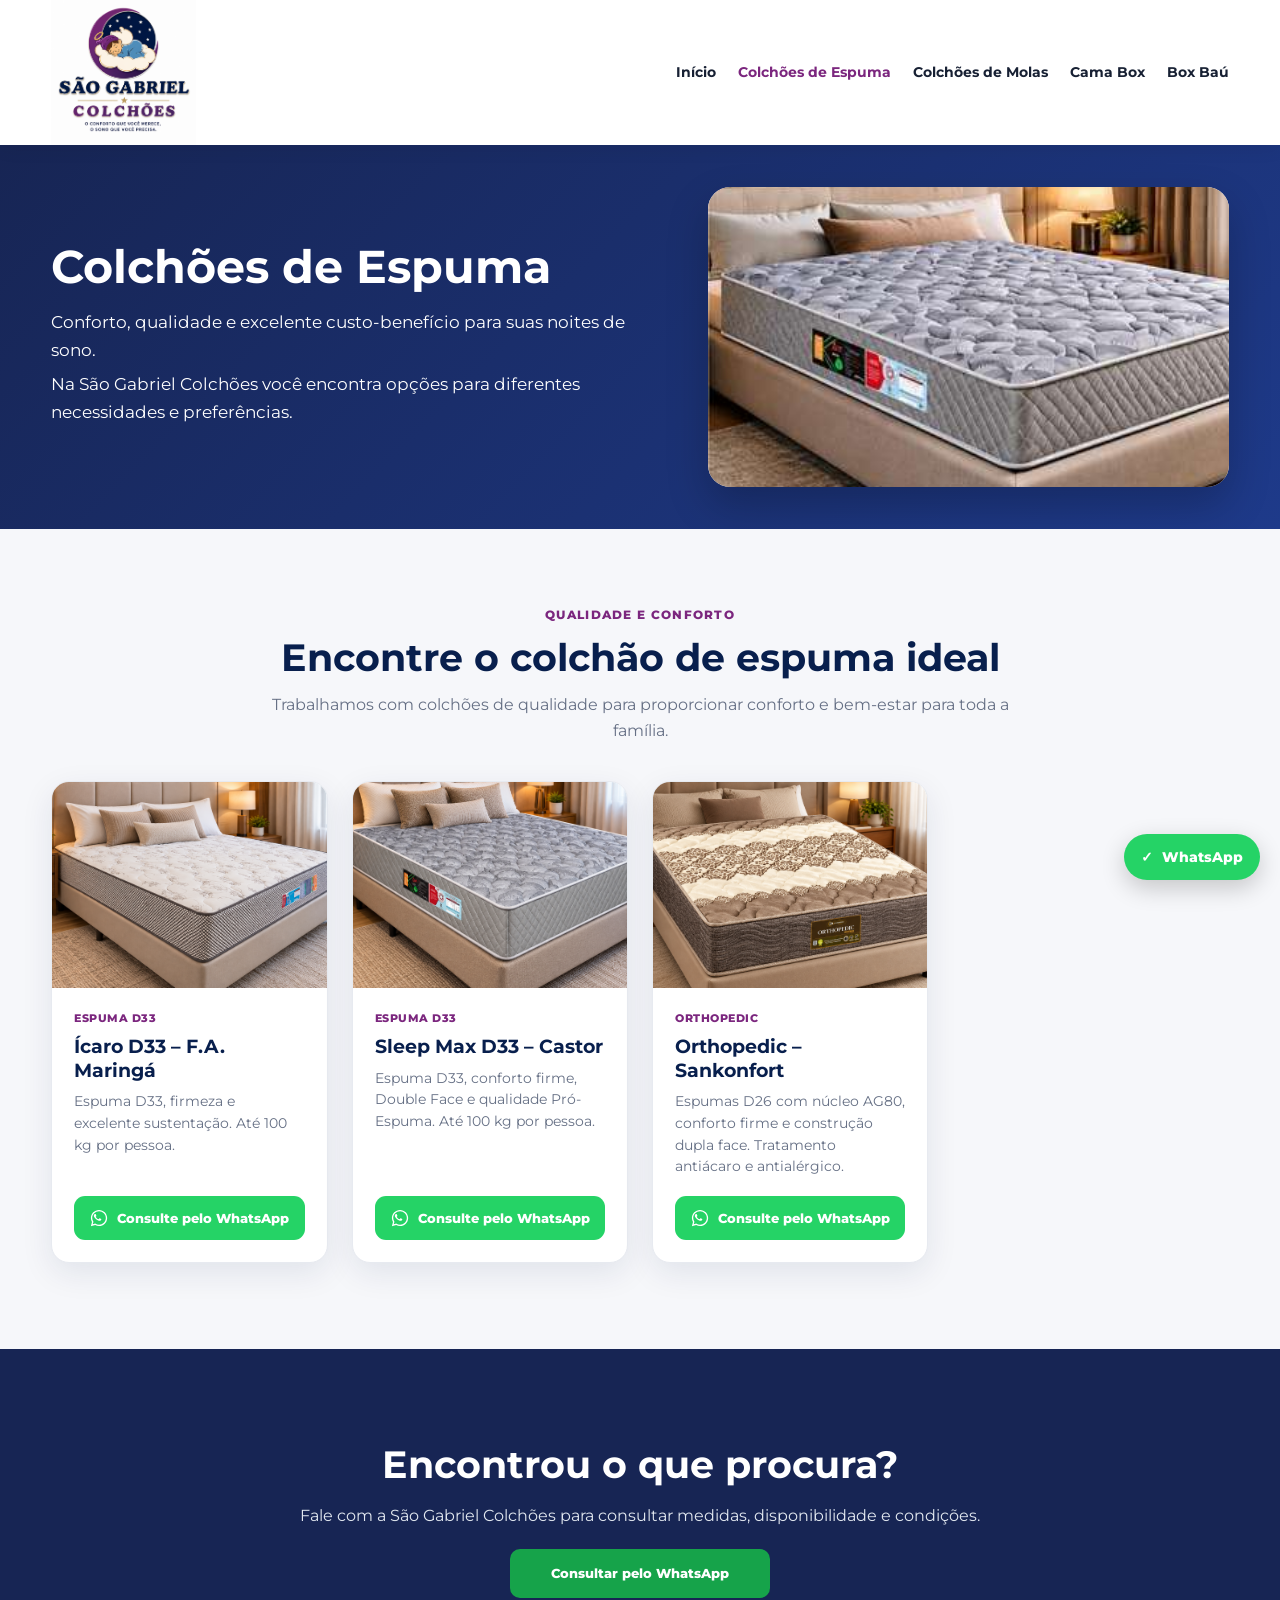
<file: espuma.html>
<!DOCTYPE html>
<html lang="pt-BR">

<head>
    <meta charset="UTF-8">
    <meta name="viewport" content="width=device-width, initial-scale=1.0">

    <title>Colchões de Espuma | São Gabriel Colchões</title>

    <meta name="description"
        content="Colchões de espuma em São José dos Campos. São Gabriel Colchões, mais de 30 anos de tradição, qualidade e conforto.">
  <link rel="canonical" href="https://saogabrielcolchoessjc.com.br/espuma.html">

    <link rel="preconnect" href="https://fonts.googleapis.com">
    <link rel="preconnect" href="https://fonts.gstatic.com" crossorigin>
    <link href="https://fonts.googleapis.com/css2?family=Montserrat:wght@400;500;600;700;800&display=swap" rel="stylesheet">
    <link rel="stylesheet" href="catalogo.css?v=20261005-banner">
    <meta property="og:title" content="Colchões de Espuma | São Gabriel Colchões">
    <meta property="og:description" content="Conheça colchões de espuma em São José dos Campos e fale direto com a São Gabriel Colchões pelo WhatsApp.">
    <meta property="og:type" content="website">
    <meta property="og:url" content="https://saogabrielcolchoessjc.com.br/espuma.html">
    <meta property="og:image" content="https://saogabrielcolchoessjc.com.br/assets/1.jpg">
</head>

<body>

<header class="header">
    <div class="container">

        <a href="index.html" class="logo-link">
            <img src="assets/logo.png"
                 alt="São Gabriel Colchões"
                 class="logo-img" loading="lazy" decoding="async">
        </a>

        <nav class="nav-menu">
            <a href="index.html">Início</a>
            <a href="espuma.html" class="active">Colchões de Espuma</a>
            <a href="molas.html">Colchões de Molas</a>
            <a href="box-comum.html">Cama Box</a>
            <a href="box-bau.html">Box Baú</a>
        </nav>

    </div>
</header>

<main>

    <section class="hero hero-with-photo">
        <div class="container hero-grid">
            <div class="hero-content">
                <h1>Colchões de Espuma</h1>

                <p>
                    Conforto, qualidade e excelente custo-benefício
                    para suas noites de sono.
                </p>

                <p>
                    Na São Gabriel Colchões você encontra opções
                    para diferentes necessidades e preferências.
                </p>
            </div>
            <div class="hero-photo"><img src="assets/1.jpg?v=20261005-banner" alt="Colchão de espuma São Gabriel Colchões" fetchpriority="high" decoding="async"></div>
        </div>
    </section>

    <section class="categories">
        <div class="container">

            <div class="section-header">
                <span>QUALIDADE E CONFORTO</span>
                <h2>Encontre o colchão de espuma ideal</h2>
                <p>
                    Trabalhamos com colchões de qualidade para proporcionar
                    conforto e bem-estar para toda a família.
                </p>
            </div>

            <div class="categories-grid">

                <div class="category-card">

                    <div class="category-image">
                        <img src="assets/icaro-d33 (1).png"
                             alt="Colchão Ícaro D33 F.A. Maringá" loading="lazy" decoding="async">
                    </div>

                    <div class="category-content">
                        <span>ESPUMA D33</span>
                        <h3>Ícaro D33 – F.A. Maringá</h3>

                        <p>
                            Espuma D33, firmeza e excelente sustentação. Até 100 kg por pessoa.
                        </p>

                        <a class="product-whatsapp"
                           href="https://wa.me/5512982097800?text=Olá!%20Gostaria%20de%20consultar%20o%20preço%20do%20Ícaro%20D33%20F.A.%20Maringá."
                           target="_blank" rel="noopener"><svg class="whatsapp-svg" viewBox="0 0 32 32" aria-hidden="true"><path fill="currentColor" d="M19.11 17.44c-.29-.15-1.72-.85-1.99-.95-.27-.1-.47-.15-.67.15-.2.29-.76.95-.93 1.14-.17.2-.34.22-.64.07-.29-.15-1.24-.46-2.36-1.46-.87-.78-1.46-1.74-1.63-2.03-.17-.29-.02-.45.13-.6.13-.13.29-.34.44-.51.15-.17.2-.29.29-.49.1-.2.05-.37-.02-.51-.07-.15-.67-1.61-.91-2.21-.24-.58-.49-.5-.67-.51h-.57c-.2 0-.51.07-.78.37-.27.29-1.03 1-1.03 2.44s1.05 2.83 1.2 3.03c.15.2 2.06 3.15 4.99 4.42.7.3 1.24.48 1.67.61.7.22 1.34.19 1.84.12.56-.08 1.72-.7 1.96-1.38.24-.68.24-1.26.17-1.38-.07-.12-.27-.2-.56-.34z"/><path fill="currentColor" d="M16.04 3C8.87 3 3.04 8.79 3.04 15.91c0 2.28.6 4.5 1.74 6.45L3 29l6.83-1.78a13.07 13.07 0 0 0 6.21 1.58h.01c7.17 0 13-5.79 13-12.91C29.05 8.79 23.22 3 16.04 3zm0 23.62h-.01a10.9 10.9 0 0 1-5.56-1.52l-.4-.24-4.05 1.06 1.08-3.93-.26-.4a10.7 10.7 0 0 1-1.66-5.68c0-5.93 4.87-10.75 10.87-10.75s10.87 4.82 10.87 10.75c0 5.92-4.88 10.71-10.88 10.71z"/></svg><span>Consulte pelo WhatsApp</span></a>
                    </div>

                </div>

                <div class="category-card">

                    <div class="category-image">
                        <img src="assets/sleep-max-d33-castor.png"
                             alt="Colchão Sleep Max D33 Castor" loading="lazy" decoding="async">
                    </div>

                    <div class="category-content">
                        <span>ESPUMA D33</span>
                        <h3>Sleep Max D33 – Castor</h3>

                        <p>
                            Espuma D33, conforto firme, Double Face e qualidade Pró-Espuma. Até 100 kg por pessoa.
                        </p>

                        <a class="product-whatsapp"
                           href="https://wa.me/5512982097800?text=Olá!%20Gostaria%20de%20consultar%20o%20preço%20do%20Sleep%20Max%20D33%20Castor."
                           target="_blank" rel="noopener"><svg class="whatsapp-svg" viewBox="0 0 32 32" aria-hidden="true"><path fill="currentColor" d="M19.11 17.44c-.29-.15-1.72-.85-1.99-.95-.27-.1-.47-.15-.67.15-.2.29-.76.95-.93 1.14-.17.2-.34.22-.64.07-.29-.15-1.24-.46-2.36-1.46-.87-.78-1.46-1.74-1.63-2.03-.17-.29-.02-.45.13-.6.13-.13.29-.34.44-.51.15-.17.2-.29.29-.49.1-.2.05-.37-.02-.51-.07-.15-.67-1.61-.91-2.21-.24-.58-.49-.5-.67-.51h-.57c-.2 0-.51.07-.78.37-.27.29-1.03 1-1.03 2.44s1.05 2.83 1.2 3.03c.15.2 2.06 3.15 4.99 4.42.7.3 1.24.48 1.67.61.7.22 1.34.19 1.84.12.56-.08 1.72-.7 1.96-1.38.24-.68.24-1.26.17-1.38-.07-.12-.27-.2-.56-.34z"/><path fill="currentColor" d="M16.04 3C8.87 3 3.04 8.79 3.04 15.91c0 2.28.6 4.5 1.74 6.45L3 29l6.83-1.78a13.07 13.07 0 0 0 6.21 1.58h.01c7.17 0 13-5.79 13-12.91C29.05 8.79 23.22 3 16.04 3zm0 23.62h-.01a10.9 10.9 0 0 1-5.56-1.52l-.4-.24-4.05 1.06 1.08-3.93-.26-.4a10.7 10.7 0 0 1-1.66-5.68c0-5.93 4.87-10.75 10.87-10.75s10.87 4.82 10.87 10.75c0 5.92-4.88 10.71-10.88 10.71z"/></svg><span>Consulte pelo WhatsApp</span></a>
                    </div>

                </div>

                <div class="category-card">

                    <div class="category-image">
                        <img src="assets/orthopedic-sankonfort.png"
                             alt="Colchão Orthopedic Sankonfort" loading="lazy" decoding="async">
                    </div>

                    <div class="category-content">
                        <span>ORTHOPEDIC</span>
                        <h3>Orthopedic – Sankonfort</h3>

                        <p>
                            Espumas D26 com núcleo AG80, conforto firme e construção dupla face. Tratamento antiácaro e antialérgico.
                        </p>

                        <a class="product-whatsapp"
                           href="https://wa.me/5512982097800?text=Olá!%20Gostaria%20de%20consultar%20o%20preço%20do%20Orthopedic%20Sankonfort."
                           target="_blank" rel="noopener"><svg class="whatsapp-svg" viewBox="0 0 32 32" aria-hidden="true"><path fill="currentColor" d="M19.11 17.44c-.29-.15-1.72-.85-1.99-.95-.27-.1-.47-.15-.67.15-.2.29-.76.95-.93 1.14-.17.2-.34.22-.64.07-.29-.15-1.24-.46-2.36-1.46-.87-.78-1.46-1.74-1.63-2.03-.17-.29-.02-.45.13-.6.13-.13.29-.34.44-.51.15-.17.2-.29.29-.49.1-.2.05-.37-.02-.51-.07-.15-.67-1.61-.91-2.21-.24-.58-.49-.5-.67-.51h-.57c-.2 0-.51.07-.78.37-.27.29-1.03 1-1.03 2.44s1.05 2.83 1.2 3.03c.15.2 2.06 3.15 4.99 4.42.7.3 1.24.48 1.67.61.7.22 1.34.19 1.84.12.56-.08 1.72-.7 1.96-1.38.24-.68.24-1.26.17-1.38-.07-.12-.27-.2-.56-.34z"/><path fill="currentColor" d="M16.04 3C8.87 3 3.04 8.79 3.04 15.91c0 2.28.6 4.5 1.74 6.45L3 29l6.83-1.78a13.07 13.07 0 0 0 6.21 1.58h.01c7.17 0 13-5.79 13-12.91C29.05 8.79 23.22 3 16.04 3zm0 23.62h-.01a10.9 10.9 0 0 1-5.56-1.52l-.4-.24-4.05 1.06 1.08-3.93-.26-.4a10.7 10.7 0 0 1-1.66-5.68c0-5.93 4.87-10.75 10.87-10.75s10.87 4.82 10.87 10.75c0 5.92-4.88 10.71-10.88 10.71z"/></svg><span>Consulte pelo WhatsApp</span></a>
                    </div>

                </div>

            </div>

        </div>
    </section>


<section class="catalog-final-cta" aria-label="Atendimento pelo WhatsApp"><div class="container"><h2>Encontrou o que procura?</h2><p>Fale com a São Gabriel Colchões para consultar medidas, disponibilidade e condições.</p><a class="product-whatsapp" href="https://wa.me/5512982097800?text=Olá!%20Gostaria%20de%20consultar%20colchões%20de%20espuma%20na%20São%20Gabriel%20Colchões." target="_blank" rel="noopener">Consultar pelo WhatsApp</a></div></section>
</main>
    <!-- WHATSAPP FLUTUANTE -->
<a href="https://wa.me/5512982097800?text=Olá!%20Gostaria%20de%20conhecer%20os%20produtos%20da%20São%20Gabriel%20Colchões."
   target="_blank"
   rel="noopener"
   class="whatsapp-float">
   <span class="whatsapp-icon">✓</span>
<span>WhatsApp</span>
</a>

</body>
</html>
</file>
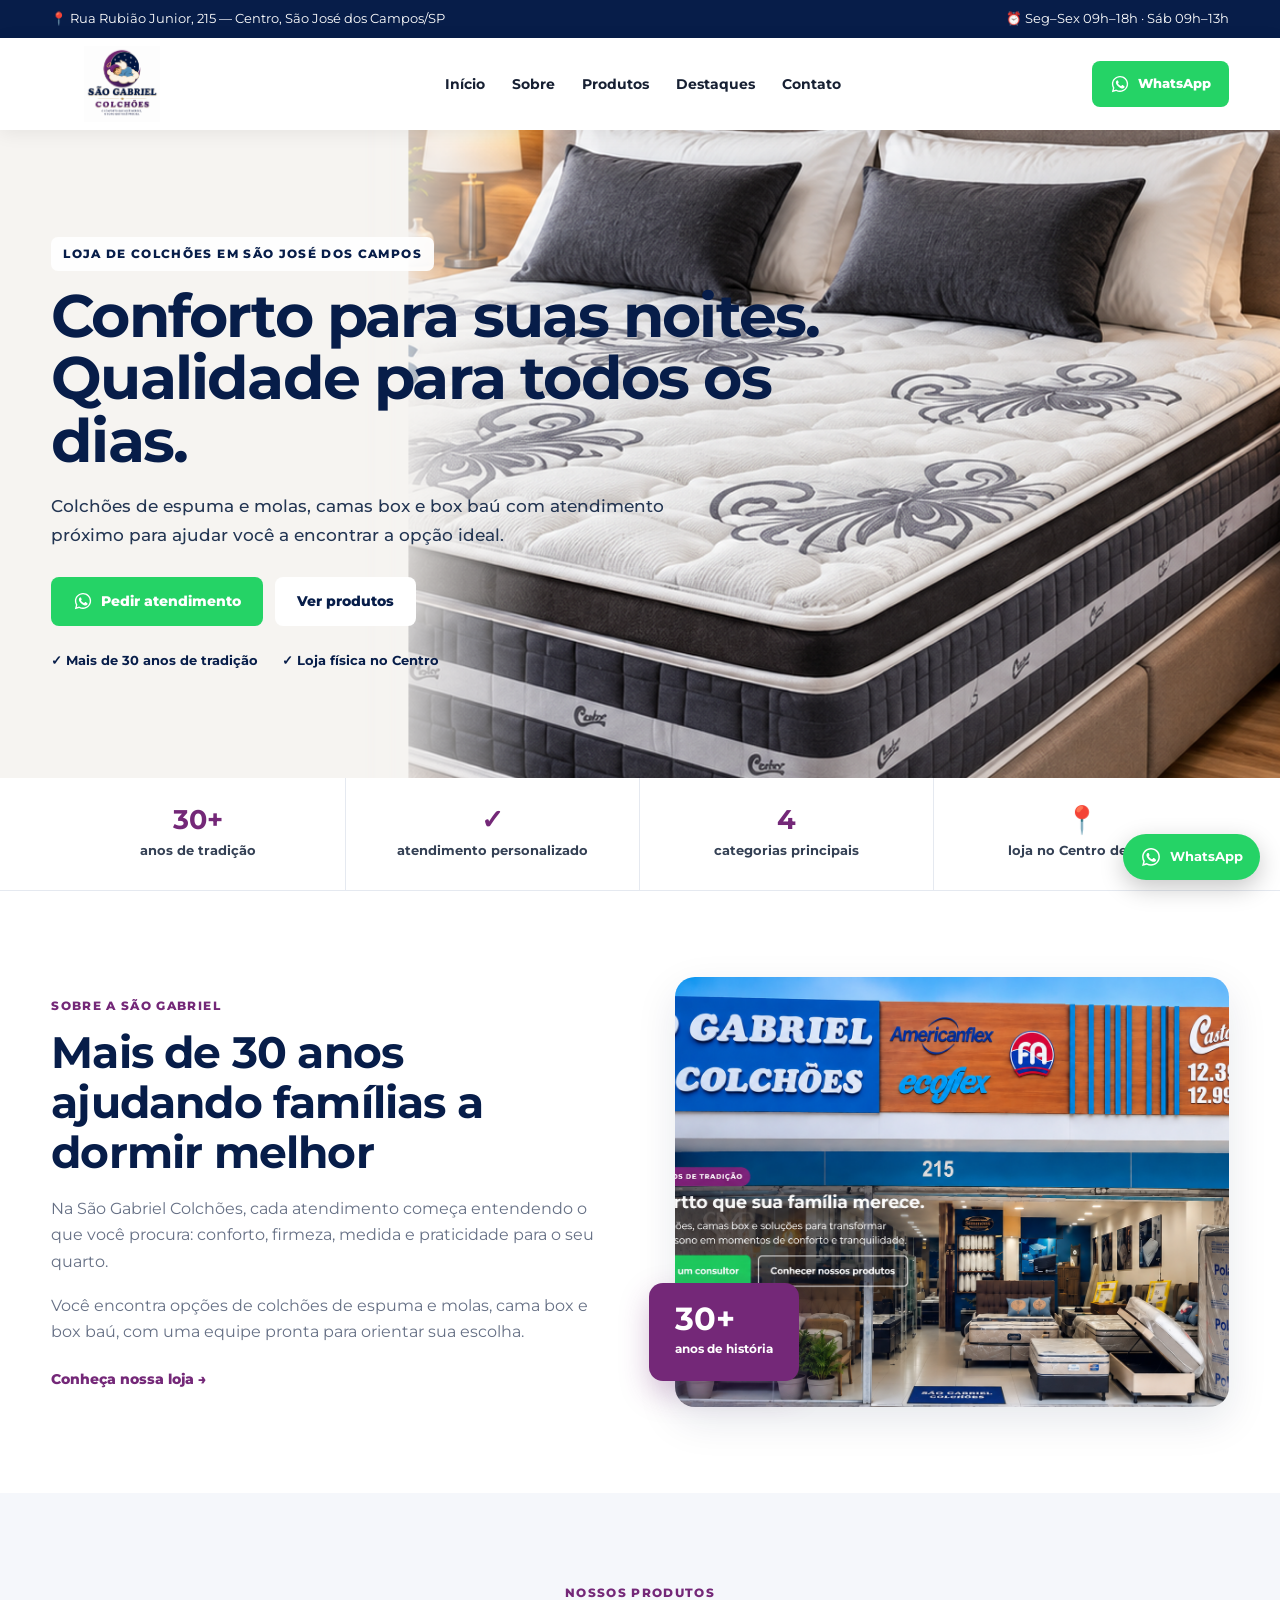
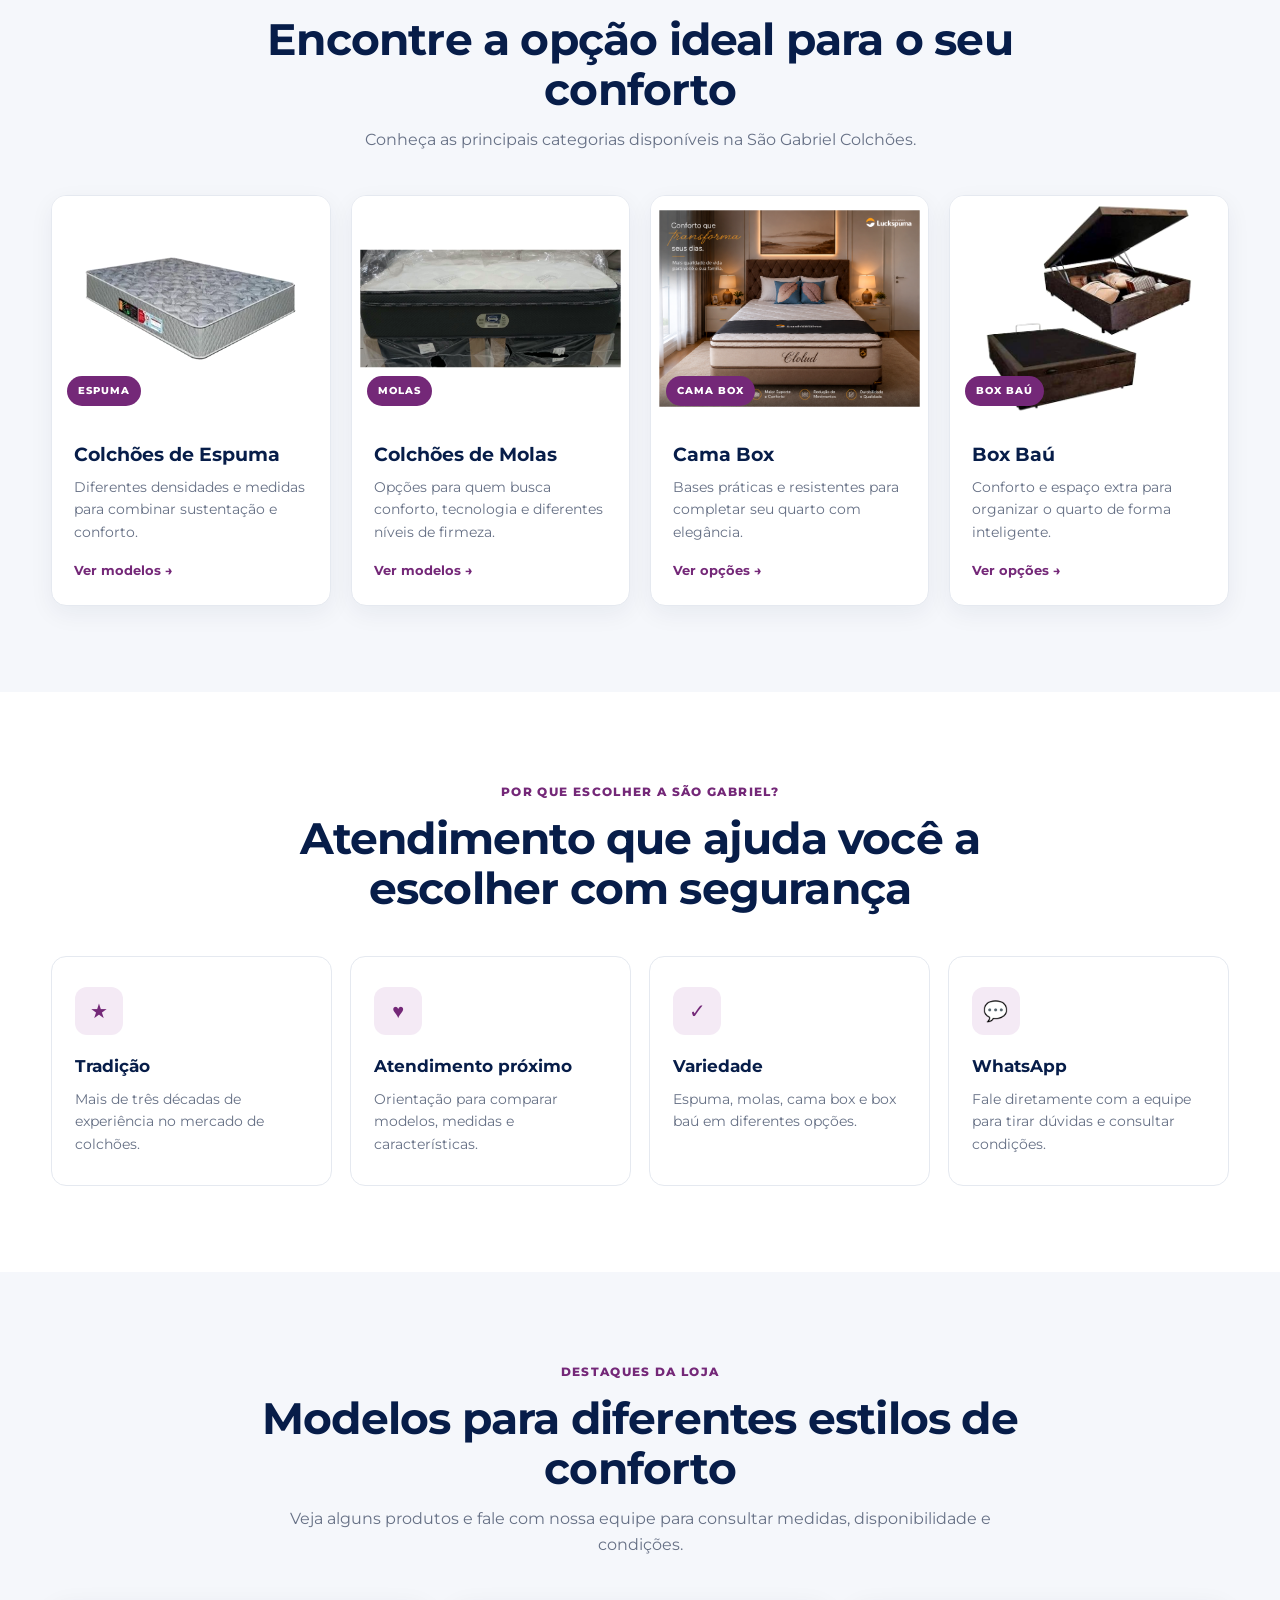
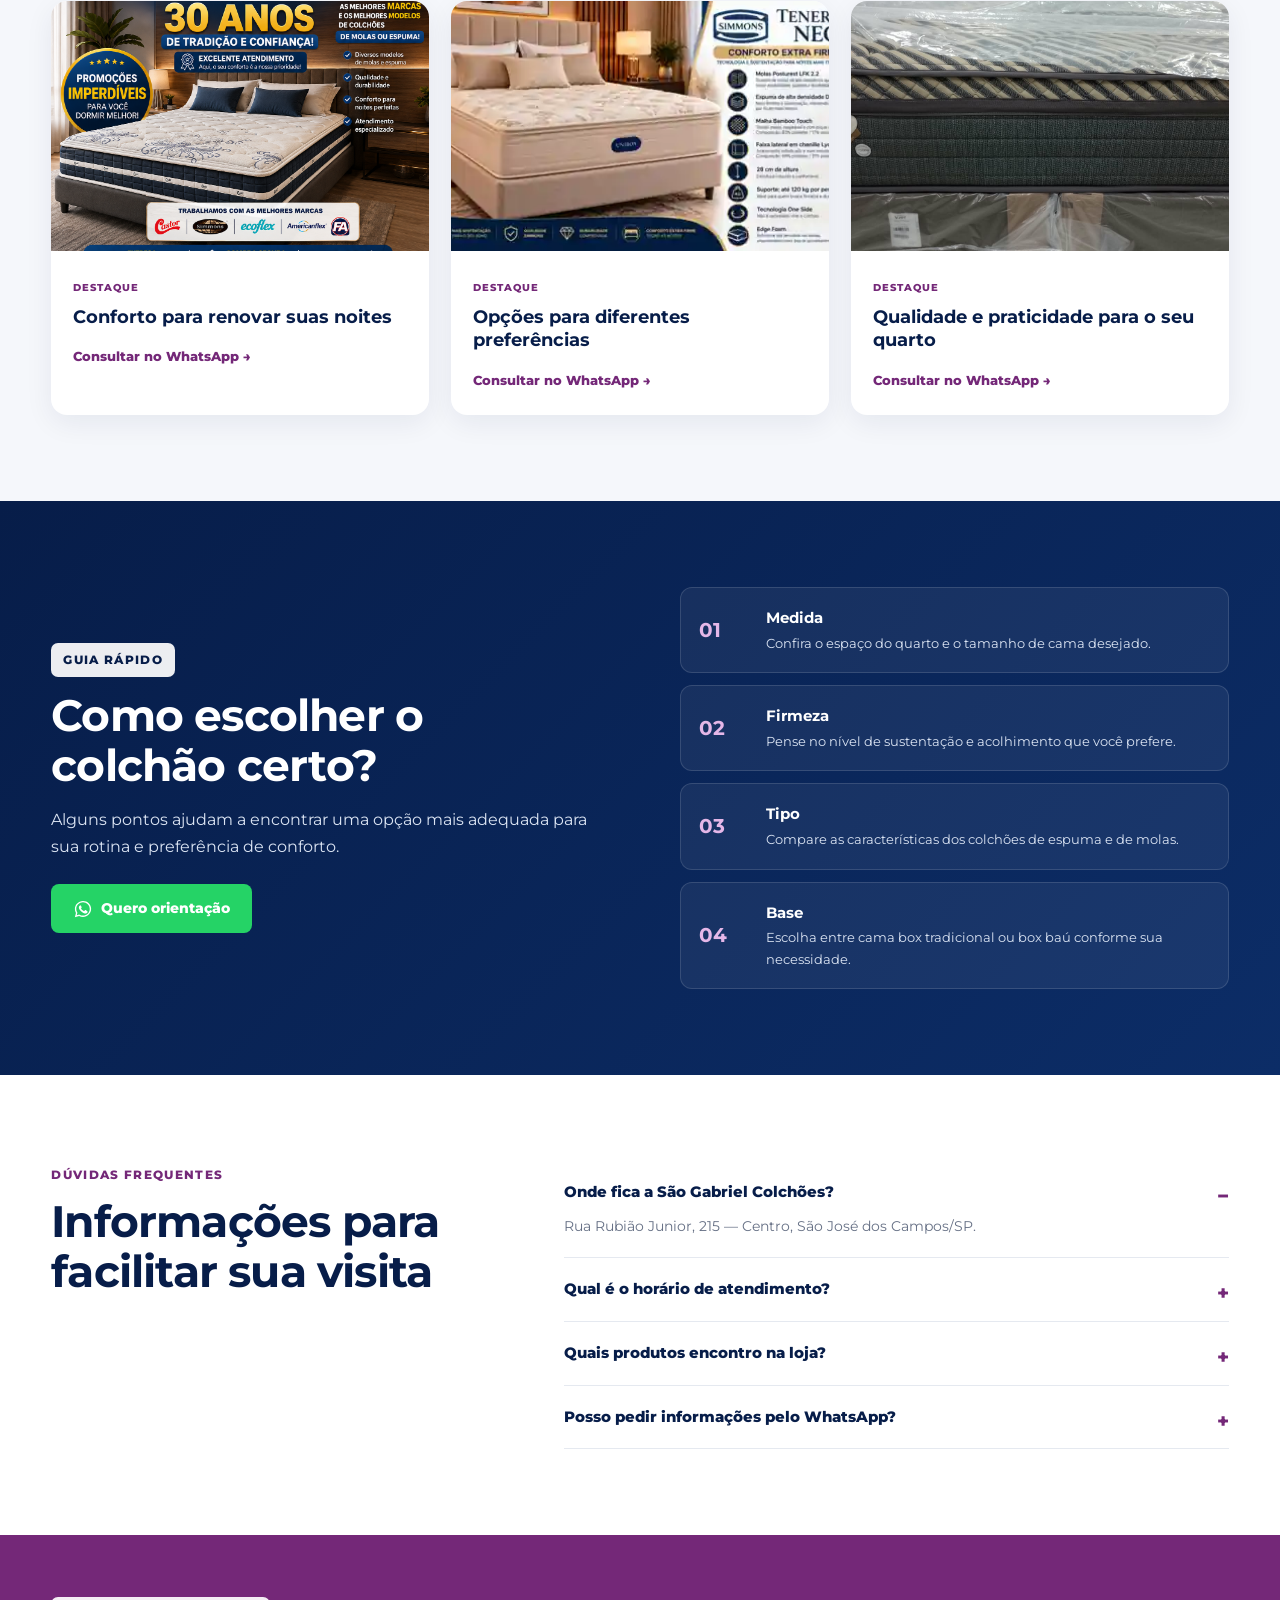
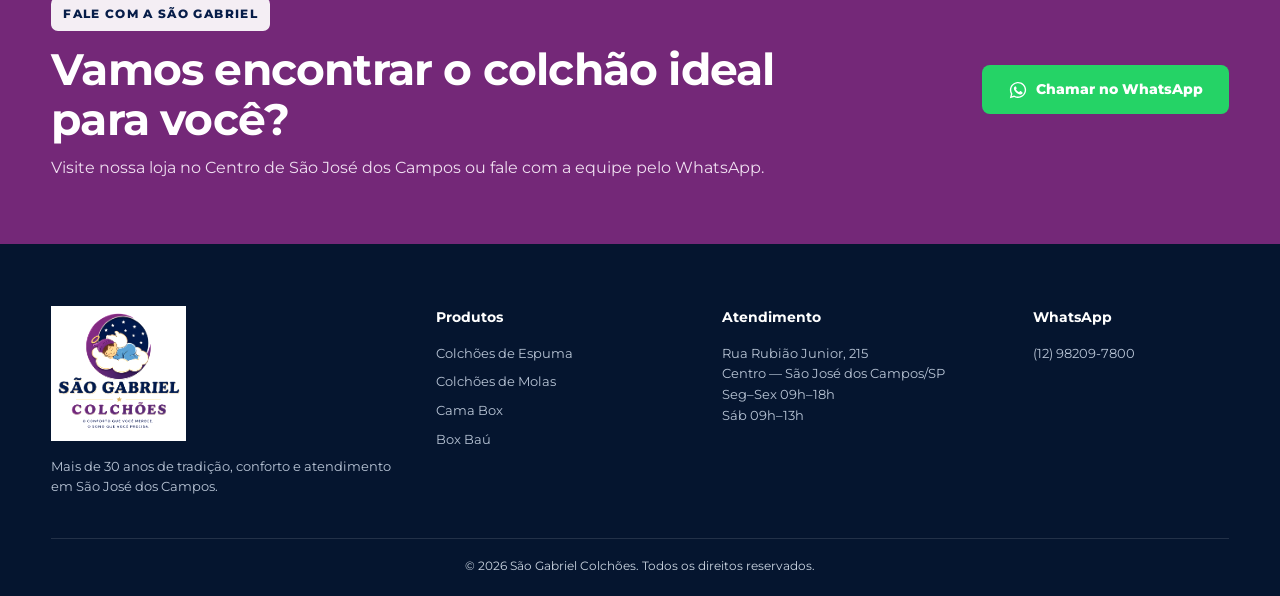
<file: nova-home.html>
<!DOCTYPE html>
<html lang="pt-BR">
<head>
  <meta charset="UTF-8">
  <meta name="viewport" content="width=device-width, initial-scale=1.0">
  <title>São Gabriel Colchões | Colchões e Camas Box em São José dos Campos</title>
  <meta name="description" content="São Gabriel Colchões em São José dos Campos. Mais de 30 anos de tradição em colchões de espuma, molas, camas box e box baú, com atendimento personalizado.">
  <link rel="preconnect" href="https://fonts.googleapis.com">
  <link rel="preconnect" href="https://fonts.gstatic.com" crossorigin>
  <link href="https://fonts.googleapis.com/css2?family=Montserrat:wght@400;500;600;700;800&display=swap" rel="stylesheet">
  <link rel="stylesheet" href="nova-home.css">
</head>
<body>
  <div class="topbar">
    <div class="container topbar-inner">
      <span>📍 Rua Rubião Junior, 215 — Centro, São José dos Campos/SP</span>
      <span>⏰ Seg–Sex 09h–18h · Sáb 09h–13h</span>
    </div>
  </div>

  <header class="site-header">
    <div class="container header-inner">
      <a class="brand" href="nova-home.html" aria-label="São Gabriel Colchões - início">
        <img src="assets/logo.png" alt="São Gabriel Colchões">
      </a>
      <nav class="main-nav" aria-label="Navegação principal">
        <a href="#inicio">Início</a><a href="#sobre">Sobre</a><a href="#produtos">Produtos</a><a href="#destaques">Destaques</a><a href="#contato">Contato</a>
      </nav>
      <a class="header-cta" href="https://wa.me/5512982097800?text=Olá!%20Gostaria%20de%20conhecer%20os%20produtos%20da%20São%20Gabriel%20Colchões." target="_blank" rel="noopener"><svg class="wa-icon" viewBox="0 0 32 32" width="20" height="20" aria-hidden="true"><path fill="currentColor" d="M16 3C8.8 3 3 8.8 3 16c0 2.3.6 4.5 1.7 6.4L3 29l6.8-1.8c1.9 1 4 1.5 6.2 1.5 7.2 0 13-5.8 13-13S23.2 3 16 3zm0 23.5c-2 0-3.9-.5-5.6-1.5l-.4-.2-4 1.1 1.1-3.9-.3-.4c-1.1-1.7-1.6-3.6-1.6-5.6C5.2 10 10 5.2 16 5.2S26.8 10 26.8 16 22 26.5 16 26.5zm5.9-7.9c-.3-.2-1.9-.9-2.2-1-.3-.1-.5-.2-.7.2-.2.3-.8 1-1 1.2-.2.2-.4.2-.7.1-1.9-.9-3.1-1.7-4.4-3.9-.3-.5.3-.5.9-1.6.1-.2.1-.4 0-.6-.1-.2-.7-1.7-1-2.3-.3-.6-.5-.5-.7-.5h-.6c-.2 0-.6.1-.9.4-.3.3-1.2 1.2-1.2 2.9s1.2 3.3 1.4 3.5c.2.2 2.4 3.7 5.9 5.2 2.2.9 3.1 1 4.2.8.7-.1 1.9-.8 2.2-1.5.3-.7.3-1.3.2-1.5-.1-.2-.4-.3-.7-.4z"/></svg><span>WhatsApp</span></a>
    </div>
  </header>

  <main>
    <section class="hero" id="inicio">
      <img class="hero-image" src="assets/hero-corrected.png" alt="Conforto para o seu quarto">
      <div class="hero-overlay"></div>
      <div class="container hero-content">
        <span class="eyebrow light">LOJA DE COLCHÕES EM SÃO JOSÉ DOS CAMPOS</span>
        <h1>Conforto para suas noites. Qualidade para todos os dias.</h1>
        <p>Colchões de espuma e molas, camas box e box baú com atendimento próximo para ajudar você a encontrar a opção ideal.</p>
        <div class="hero-actions">
          <a class="btn btn-whatsapp" href="https://wa.me/5512982097800?text=Olá!%20Gostaria%20de%20ajuda%20para%20escolher%20um%20colchão." target="_blank" rel="noopener"><svg class="wa-icon" viewBox="0 0 32 32" width="20" height="20" aria-hidden="true"><path fill="currentColor" d="M16 3C8.8 3 3 8.8 3 16c0 2.3.6 4.5 1.7 6.4L3 29l6.8-1.8c1.9 1 4 1.5 6.2 1.5 7.2 0 13-5.8 13-13S23.2 3 16 3zm0 23.5c-2 0-3.9-.5-5.6-1.5l-.4-.2-4 1.1 1.1-3.9-.3-.4c-1.1-1.7-1.6-3.6-1.6-5.6C5.2 10 10 5.2 16 5.2S26.8 10 26.8 16 22 26.5 16 26.5zm5.9-7.9c-.3-.2-1.9-.9-2.2-1-.3-.1-.5-.2-.7.2-.2.3-.8 1-1 1.2-.2.2-.4.2-.7.1-1.9-.9-3.1-1.7-4.4-3.9-.3-.5.3-.5.9-1.6.1-.2.1-.4 0-.6-.1-.2-.7-1.7-1-2.3-.3-.6-.5-.5-.7-.5h-.6c-.2 0-.6.1-.9.4-.3.3-1.2 1.2-1.2 2.9s1.2 3.3 1.4 3.5c.2.2 2.4 3.7 5.9 5.2 2.2.9 3.1 1 4.2.8.7-.1 1.9-.8 2.2-1.5.3-.7.3-1.3.2-1.5-.1-.2-.4-.3-.7-.4z"/></svg><span>Pedir atendimento</span></a>
          <a class="btn btn-light" href="#produtos">Ver produtos</a>
        </div>
        <div class="hero-points"><span>✓ Mais de 30 anos de tradição</span><span>✓ Loja física no Centro</span></div>
      </div>
    </section>

    <section class="trust-strip" aria-label="Diferenciais da São Gabriel Colchões">
      <div class="container trust-grid">
        <div><strong>30+</strong><span>anos de tradição</span></div>
        <div><strong>✓</strong><span>atendimento personalizado</span></div>
        <div><strong>4</strong><span>categorias principais</span></div>
        <div><strong>📍</strong><span>loja no Centro de SJC</span></div>
      </div>
    </section>

    <section class="about section" id="sobre">
      <div class="container split">
        <div class="about-copy">
          <span class="eyebrow">SOBRE A SÃO GABRIEL</span>
          <h2>Mais de 30 anos ajudando famílias a dormir melhor</h2>
          <p>Na São Gabriel Colchões, cada atendimento começa entendendo o que você procura: conforto, firmeza, medida e praticidade para o seu quarto.</p>
          <p>Você encontra opções de colchões de espuma e molas, cama box e box baú, com uma equipe pronta para orientar sua escolha.</p>
          <a class="text-link" href="#contato">Conheça nossa loja →</a>
        </div>
        <div class="about-photo">
          <img src="assets/loja-nova.png" alt="Fachada da São Gabriel Colchões em São José dos Campos">
          <div class="experience-card"><strong>30+</strong><span>anos de história</span></div>
        </div>
      </div>
    </section>

    <section class="products section" id="produtos">
      <div class="container">
        <div class="section-heading">
          <span class="eyebrow">NOSSOS PRODUTOS</span>
          <h2>Encontre a opção ideal para o seu conforto</h2>
          <p>Conheça as principais categorias disponíveis na São Gabriel Colchões.</p>
        </div>
        <div class="product-grid">
          <a class="product-card" href="espuma.html">
            <div class="product-media"><img src="assets/d33-castor.webp" alt="Colchão de espuma"><span>ESPUMA</span></div>
            <div class="product-body"><h3>Colchões de Espuma</h3><p>Diferentes densidades e medidas para combinar sustentação e conforto.</p><strong>Ver modelos →</strong></div>
          </a>
          <a class="product-card" href="molas.html">
            <div class="product-media"><img src="assets/platinum-experience.jpeg" alt="Colchão de molas"><span>MOLAS</span></div>
            <div class="product-body"><h3>Colchões de Molas</h3><p>Opções para quem busca conforto, tecnologia e diferentes níveis de firmeza.</p><strong>Ver modelos →</strong></div>
          </a>
          <a class="product-card" href="box-comum.html">
            <div class="product-media"><img src="assets/box-comum.png" alt="Cama box"><span>CAMA BOX</span></div>
            <div class="product-body"><h3>Cama Box</h3><p>Bases práticas e resistentes para completar seu quarto com elegância.</p><strong>Ver opções →</strong></div>
          </a>
          <a class="product-card" href="box-bau.html">
            <div class="product-media"><img src="assets/bau-foto.jpg" alt="Cama box baú"><span>BOX BAÚ</span></div>
            <div class="product-body"><h3>Box Baú</h3><p>Conforto e espaço extra para organizar o quarto de forma inteligente.</p><strong>Ver opções →</strong></div>
          </a>
        </div>
      </div>
    </section>

    <section class="benefits section">
      <div class="container">
        <div class="section-heading compact">
          <span class="eyebrow">POR QUE ESCOLHER A SÃO GABRIEL?</span>
          <h2>Atendimento que ajuda você a escolher com segurança</h2>
        </div>
        <div class="benefits-grid">
          <article><div class="icon">★</div><h3>Tradição</h3><p>Mais de três décadas de experiência no mercado de colchões.</p></article>
          <article><div class="icon">♥</div><h3>Atendimento próximo</h3><p>Orientação para comparar modelos, medidas e características.</p></article>
          <article><div class="icon">✓</div><h3>Variedade</h3><p>Espuma, molas, cama box e box baú em diferentes opções.</p></article>
          <article><div class="icon">💬</div><h3>WhatsApp</h3><p>Fale diretamente com a equipe para tirar dúvidas e consultar condições.</p></article>
        </div>
      </div>
    </section>

    <section class="highlights section" id="destaques">
      <div class="container">
        <div class="section-heading">
          <span class="eyebrow">DESTAQUES DA LOJA</span>
          <h2>Modelos para diferentes estilos de conforto</h2>
          <p>Veja alguns produtos e fale com nossa equipe para consultar medidas, disponibilidade e condições.</p>
        </div>
        <div class="highlight-grid">
          <article class="highlight-card"><img src="assets/silver.png" alt="Modelo de colchão em destaque"><div><span>DESTAQUE</span><h3>Conforto para renovar suas noites</h3><a href="https://wa.me/5512982097800?text=Olá!%20Gostaria%20de%20informações%20sobre%20os%20modelos%20em%20destaque." target="_blank" rel="noopener">Consultar no WhatsApp →</a></div></article>
          <article class="highlight-card"><img src="assets/tenerife-aprovado.webp" alt="Colchão Simmons Tenerife bege"><div><span>DESTAQUE</span><h3>Opções para diferentes preferências</h3><a href="https://wa.me/5512982097800?text=Olá!%20Gostaria%20de%20informações%20sobre%20os%20modelos%20em%20destaque." target="_blank" rel="noopener">Consultar no WhatsApp →</a></div></article>
          <article class="highlight-card"><img src="assets/ecoflex-resistive.jpeg" alt="Modelo de colchão em destaque"><div><span>DESTAQUE</span><h3>Qualidade e praticidade para o seu quarto</h3><a href="https://wa.me/5512982097800?text=Olá!%20Gostaria%20de%20informações%20sobre%20os%20modelos%20em%20destaque." target="_blank" rel="noopener">Consultar no WhatsApp →</a></div></article>
        </div>
      </div>
    </section>

    <section class="guide section">
      <div class="container split guide-split">
        <div class="guide-panel">
          <span class="eyebrow light">GUIA RÁPIDO</span>
          <h2>Como escolher o colchão certo?</h2>
          <p>Alguns pontos ajudam a encontrar uma opção mais adequada para sua rotina e preferência de conforto.</p>
          <a class="btn btn-whatsapp" href="https://wa.me/5512982097800?text=Olá!%20Preciso%20de%20ajuda%20para%20escolher%20meu%20colchão." target="_blank" rel="noopener"><svg class="wa-icon" viewBox="0 0 32 32" width="20" height="20" aria-hidden="true"><path fill="currentColor" d="M16 3C8.8 3 3 8.8 3 16c0 2.3.6 4.5 1.7 6.4L3 29l6.8-1.8c1.9 1 4 1.5 6.2 1.5 7.2 0 13-5.8 13-13S23.2 3 16 3zm0 23.5c-2 0-3.9-.5-5.6-1.5l-.4-.2-4 1.1 1.1-3.9-.3-.4c-1.1-1.7-1.6-3.6-1.6-5.6C5.2 10 10 5.2 16 5.2S26.8 10 26.8 16 22 26.5 16 26.5zm5.9-7.9c-.3-.2-1.9-.9-2.2-1-.3-.1-.5-.2-.7.2-.2.3-.8 1-1 1.2-.2.2-.4.2-.7.1-1.9-.9-3.1-1.7-4.4-3.9-.3-.5.3-.5.9-1.6.1-.2.1-.4 0-.6-.1-.2-.7-1.7-1-2.3-.3-.6-.5-.5-.7-.5h-.6c-.2 0-.6.1-.9.4-.3.3-1.2 1.2-1.2 2.9s1.2 3.3 1.4 3.5c.2.2 2.4 3.7 5.9 5.2 2.2.9 3.1 1 4.2.8.7-.1 1.9-.8 2.2-1.5.3-.7.3-1.3.2-1.5-.1-.2-.4-.3-.7-.4z"/></svg><span>Quero orientação</span></a>
        </div>
        <div class="guide-list">
          <div><strong>01</strong><span><b>Medida</b>Confira o espaço do quarto e o tamanho de cama desejado.</span></div>
          <div><strong>02</strong><span><b>Firmeza</b>Pense no nível de sustentação e acolhimento que você prefere.</span></div>
          <div><strong>03</strong><span><b>Tipo</b>Compare as características dos colchões de espuma e de molas.</span></div>
          <div><strong>04</strong><span><b>Base</b>Escolha entre cama box tradicional ou box baú conforme sua necessidade.</span></div>
        </div>
      </div>
    </section>

    <section class="faq section">
      <div class="container faq-wrap">
        <div class="section-heading left"><span class="eyebrow">DÚVIDAS FREQUENTES</span><h2>Informações para facilitar sua visita</h2></div>
        <div class="faq-list">
          <details open><summary>Onde fica a São Gabriel Colchões?</summary><p>Rua Rubião Junior, 215 — Centro, São José dos Campos/SP.</p></details>
          <details><summary>Qual é o horário de atendimento?</summary><p>De segunda a sexta, das 09h às 18h, e aos sábados, das 09h às 13h.</p></details>
          <details><summary>Quais produtos encontro na loja?</summary><p>Colchões de espuma, colchões de molas, camas box e box baú, em diferentes modelos e medidas.</p></details>
          <details><summary>Posso pedir informações pelo WhatsApp?</summary><p>Sim. Você pode falar com a equipe pelo número (12) 98209-7800 para consultar produtos e tirar dúvidas.</p></details>
        </div>
      </div>
    </section>

    <section class="contact-cta" id="contato">
      <div class="container contact-cta-inner">
        <div><span class="eyebrow light">FALE COM A SÃO GABRIEL</span><h2>Vamos encontrar o colchão ideal para você?</h2><p>Visite nossa loja no Centro de São José dos Campos ou fale com a equipe pelo WhatsApp.</p></div>
        <a class="btn btn-whatsapp large" href="https://wa.me/5512982097800?text=Olá!%20Gostaria%20de%20falar%20com%20a%20São%20Gabriel%20Colchões." target="_blank" rel="noopener"><svg class="wa-icon" viewBox="0 0 32 32" width="20" height="20" aria-hidden="true"><path fill="currentColor" d="M16 3C8.8 3 3 8.8 3 16c0 2.3.6 4.5 1.7 6.4L3 29l6.8-1.8c1.9 1 4 1.5 6.2 1.5 7.2 0 13-5.8 13-13S23.2 3 16 3zm0 23.5c-2 0-3.9-.5-5.6-1.5l-.4-.2-4 1.1 1.1-3.9-.3-.4c-1.1-1.7-1.6-3.6-1.6-5.6C5.2 10 10 5.2 16 5.2S26.8 10 26.8 16 22 26.5 16 26.5zm5.9-7.9c-.3-.2-1.9-.9-2.2-1-.3-.1-.5-.2-.7.2-.2.3-.8 1-1 1.2-.2.2-.4.2-.7.1-1.9-.9-3.1-1.7-4.4-3.9-.3-.5.3-.5.9-1.6.1-.2.1-.4 0-.6-.1-.2-.7-1.7-1-2.3-.3-.6-.5-.5-.7-.5h-.6c-.2 0-.6.1-.9.4-.3.3-1.2 1.2-1.2 2.9s1.2 3.3 1.4 3.5c.2.2 2.4 3.7 5.9 5.2 2.2.9 3.1 1 4.2.8.7-.1 1.9-.8 2.2-1.5.3-.7.3-1.3.2-1.5-.1-.2-.4-.3-.7-.4z"/></svg><span>Chamar no WhatsApp</span></a>
      </div>
    </section>
  </main>

  <footer class="footer">
    <div class="container footer-grid">
      <div><img class="footer-logo" src="assets/logo.png" alt="São Gabriel Colchões"><p>Mais de 30 anos de tradição, conforto e atendimento em São José dos Campos.</p></div>
      <div><h3>Produtos</h3><a href="espuma.html">Colchões de Espuma</a><a href="molas.html">Colchões de Molas</a><a href="box-comum.html">Cama Box</a><a href="box-bau.html">Box Baú</a></div>
      <div><h3>Atendimento</h3><p>Rua Rubião Junior, 215<br>Centro — São José dos Campos/SP</p><p>Seg–Sex 09h–18h<br>Sáb 09h–13h</p></div>
      <div><h3>WhatsApp</h3><a href="https://wa.me/5512982097800" target="_blank" rel="noopener">(12) 98209-7800</a></div>
    </div>
    <div class="container footer-bottom">© 2026 São Gabriel Colchões. Todos os direitos reservados.</div>
  </footer>

  <a class="wa-float" href="https://wa.me/5512982097800?text=Olá!%20Gostaria%20de%20conhecer%20os%20produtos%20da%20São%20Gabriel%20Colchões." target="_blank" rel="noopener" aria-label="Falar pelo WhatsApp"><svg class="wa-icon" viewBox="0 0 32 32" width="20" height="20" aria-hidden="true"><path fill="currentColor" d="M16 3C8.8 3 3 8.8 3 16c0 2.3.6 4.5 1.7 6.4L3 29l6.8-1.8c1.9 1 4 1.5 6.2 1.5 7.2 0 13-5.8 13-13S23.2 3 16 3zm0 23.5c-2 0-3.9-.5-5.6-1.5l-.4-.2-4 1.1 1.1-3.9-.3-.4c-1.1-1.7-1.6-3.6-1.6-5.6C5.2 10 10 5.2 16 5.2S26.8 10 26.8 16 22 26.5 16 26.5zm5.9-7.9c-.3-.2-1.9-.9-2.2-1-.3-.1-.5-.2-.7.2-.2.3-.8 1-1 1.2-.2.2-.4.2-.7.1-1.9-.9-3.1-1.7-4.4-3.9-.3-.5.3-.5.9-1.6.1-.2.1-.4 0-.6-.1-.2-.7-1.7-1-2.3-.3-.6-.5-.5-.7-.5h-.6c-.2 0-.6.1-.9.4-.3.3-1.2 1.2-1.2 2.9s1.2 3.3 1.4 3.5c.2.2 2.4 3.7 5.9 5.2 2.2.9 3.1 1 4.2.8.7-.1 1.9-.8 2.2-1.5.3-.7.3-1.3.2-1.5-.1-.2-.4-.3-.7-.4z"/></svg><b>WhatsApp</b></a>
</body>
</html>
</file>
<file: nova-home.css>
:root{--navy:#071d49;--navy2:#0c2d67;--purple:#742878;--green:#25d366;--ink:#172033;--muted:#667085;--soft:#f5f7fb;--line:#e5e9f0;--white:#fff;--shadow:0 14px 40px rgba(7,29,73,.10)}
*{box-sizing:border-box;margin:0;padding:0}html{scroll-behavior:smooth}body{font-family:"Montserrat",Arial,sans-serif;color:var(--ink);background:#fff;line-height:1.65}img{display:block;max-width:100%}a{text-decoration:none;color:inherit}.container{width:min(1180px,92%);margin:auto}.topbar{background:var(--navy);color:#fff;font-size:12.5px}.topbar-inner{min-height:38px;display:flex;align-items:center;justify-content:space-between;gap:20px}.site-header{background:rgba(255,255,255,.98);box-shadow:0 3px 18px rgba(0,0,0,.07);position:sticky;top:0;z-index:50}.header-inner{min-height:92px;display:flex;align-items:center;justify-content:space-between;gap:28px}.brand img{width:142px;max-height:76px;object-fit:contain}.main-nav{display:flex;align-items:center;gap:27px;font-size:13.5px;font-weight:700}.main-nav a{position:relative;padding:34px 0}.main-nav a:after{content:"";position:absolute;left:0;right:100%;bottom:25px;height:2px;background:var(--purple);transition:.2s}.main-nav a:hover{color:var(--purple)}.main-nav a:hover:after{right:0}.header-cta,.btn{display:inline-flex;align-items:center;justify-content:center;font-weight:800;border-radius:8px;transition:.2s}.header-cta{background:var(--green);color:#fff;padding:12px 18px;font-size:13px}.header-cta:hover,.btn-whatsapp:hover{filter:brightness(.95);transform:translateY(-2px)}
.hero{height:min(650px,72vh);min-height:540px;position:relative;overflow:hidden;background:var(--navy)}.hero-image{position:absolute;inset:0;width:100%;height:100%;object-fit:cover}.hero-overlay{position:absolute;inset:0;background:transparent}.hero-content{position:relative;z-index:2;height:100%;display:flex;flex-direction:column;justify-content:center;align-items:flex-start;color:var(--navy);max-width:1180px}.eyebrow{display:inline-block;color:var(--purple);font-size:12px;font-weight:800;letter-spacing:1.35px;margin-bottom:12px}.eyebrow.light{color:var(--purple);font-weight:800}.hero h1{font-size:clamp(36px,4.7vw,64px);line-height:1.04;letter-spacing:-1.8px;max-width:780px;margin-bottom:20px;color:var(--navy)}.hero p{font-size:17px;color:#243653;max-width:690px;margin-bottom:28px;font-weight:500}.hero-actions{display:flex;gap:12px;flex-wrap:wrap}.btn{min-height:49px;padding:0 22px;font-size:14px}.btn-whatsapp{background:var(--green);color:#fff}.btn-light{background:#fff;color:var(--navy)}.btn-light:hover{background:#f3f5f8;transform:translateY(-2px)}.hero-points{display:flex;gap:24px;flex-wrap:wrap;margin-top:24px;font-size:13px;font-weight:700;color:var(--navy)}.trust-strip{background:#fff;border-bottom:1px solid var(--line)}.trust-grid{display:grid;grid-template-columns:repeat(4,1fr)}.trust-grid>div{min-height:112px;display:flex;flex-direction:column;align-items:center;justify-content:center;text-align:center;border-right:1px solid var(--line);padding:18px}.trust-grid>div:last-child{border-right:0}.trust-grid strong{color:var(--purple);font-size:27px;line-height:1;margin-bottom:8px}.trust-grid span{font-size:12.5px;font-weight:700;color:#344054}.section{padding:86px 0}.split{display:grid;grid-template-columns:1fr 1fr;gap:70px;align-items:center}.about-copy h2,.section-heading h2,.guide h2,.contact-cta h2{color:var(--navy);font-size:clamp(30px,3.4vw,44px);line-height:1.15;letter-spacing:-.8px}.about-copy p{color:var(--muted);margin-top:18px}.text-link{display:inline-block;margin-top:22px;color:var(--purple);font-weight:800;font-size:14px}.about-photo{position:relative}.about-photo img{width:100%;height:430px;object-fit:cover;border-radius:20px;box-shadow:var(--shadow)}.experience-card{position:absolute;left:-26px;bottom:26px;background:var(--purple);color:#fff;padding:20px 26px;border-radius:14px;box-shadow:0 12px 30px rgba(116,40,120,.28)}.experience-card strong{display:block;font-size:32px;line-height:1}.experience-card span{font-size:12px;font-weight:700}.products{background:var(--soft)}.section-heading{text-align:center;max-width:780px;margin:0 auto 42px}.section-heading p{color:var(--muted);margin-top:12px}.section-heading.compact{max-width:850px}.section-heading.left{text-align:left;margin:0}.product-grid{display:grid;grid-template-columns:repeat(4,1fr);gap:20px}.product-card{background:#fff;border:1px solid var(--line);border-radius:15px;overflow:hidden;box-shadow:0 8px 25px rgba(7,29,73,.06);transition:.25s}.product-card:hover{transform:translateY(-6px);box-shadow:var(--shadow)}.product-media{height:225px;position:relative;background:#eef1f5;overflow:hidden}.product-media img{width:100%;height:100%;object-fit:cover;transition:.35s}.product-card:hover .product-media img{transform:scale(1.04)}.product-media span{position:absolute;left:15px;bottom:15px;background:var(--purple);color:#fff;font-size:10px;font-weight:800;letter-spacing:1px;padding:7px 11px;border-radius:999px}.product-body{padding:22px}.product-body h3{color:var(--navy);font-size:19px;line-height:1.25;margin-bottom:9px}.product-body p{font-size:13.5px;color:var(--muted);margin-bottom:14px}.product-body strong{font-size:13px;color:var(--purple)}.benefits-grid{display:grid;grid-template-columns:repeat(4,1fr);gap:18px}.benefits-grid article{border:1px solid var(--line);border-radius:15px;padding:30px 23px;background:#fff}.icon{width:48px;height:48px;border-radius:12px;background:#f4eaf5;color:var(--purple);display:grid;place-items:center;font-size:20px;margin-bottom:17px}.benefits-grid h3{color:var(--navy);font-size:17px;margin-bottom:8px}.benefits-grid p{font-size:13.5px;color:var(--muted)}.highlights{background:var(--soft)}.highlight-grid{display:grid;grid-template-columns:repeat(3,1fr);gap:22px}.highlight-card{background:#fff;border-radius:16px;overflow:hidden;box-shadow:0 8px 28px rgba(7,29,73,.07)}.highlight-card>img{width:100%;height:250px;object-fit:cover;background:#eef1f5}.highlight-card>div{padding:22px}.highlight-card span{font-size:10px;letter-spacing:1px;font-weight:800;color:var(--purple)}.highlight-card h3{color:var(--navy);font-size:18px;line-height:1.3;margin:7px 0 14px}.highlight-card a{font-size:13px;font-weight:800;color:var(--purple)}.guide{background:linear-gradient(135deg,var(--navy),var(--navy2));color:#fff}.guide-split{gap:80px}.guide-panel h2{color:#fff;margin-bottom:16px}.guide-panel p{color:#dbe4f3;margin-bottom:24px}.guide-list{display:grid;gap:12px}.guide-list>div{display:grid;grid-template-columns:52px 1fr;gap:15px;align-items:center;padding:18px;border:1px solid rgba(255,255,255,.13);background:rgba(255,255,255,.06);border-radius:12px}.guide-list strong{font-size:20px;color:#e5b7e8}.guide-list span{font-size:13px;color:#dbe4f3}.guide-list b{display:block;color:#fff;font-size:15px;margin-bottom:2px}.faq-wrap{display:grid;grid-template-columns:.8fr 1.2fr;gap:70px;align-items:start}.faq-list details{border-bottom:1px solid var(--line);padding:19px 0}.faq-list summary{cursor:pointer;list-style:none;color:var(--navy);font-weight:800;font-size:15px;padding-right:24px;position:relative}.faq-list summary:after{content:"+";position:absolute;right:0;color:var(--purple);font-size:20px}.faq-list details[open] summary:after{content:"−"}.faq-list p{color:var(--muted);font-size:14px;padding-top:10px}.contact-cta{background:var(--purple);color:#fff;padding:62px 0}.contact-cta-inner{display:flex;align-items:center;justify-content:space-between;gap:40px}.contact-cta h2{color:#fff;max-width:760px;margin-bottom:10px}.contact-cta p{color:#f0dff1}.btn.large{padding:0 26px;white-space:nowrap}.footer{background:#05152f;color:#cbd5e1;padding:62px 0 20px}.footer-grid{display:grid;grid-template-columns:1.4fr 1fr 1.1fr .8fr;gap:42px}.footer-logo{width:135px;margin-bottom:16px;filter:brightness(1.15)}.footer h3{color:#fff;font-size:14px;margin-bottom:15px}.footer p,.footer a{font-size:12.5px;color:#b9c5d6}.footer a{display:block;margin:8px 0}.footer a:hover{color:#fff}.footer-bottom{border-top:1px solid rgba(255,255,255,.12);margin-top:40px;padding-top:18px;text-align:center;font-size:11.5px}.wa-float{position:fixed;right:20px;bottom:20px;z-index:80;background:var(--green);color:#fff;border-radius:999px;padding:12px 17px;display:flex;align-items:center;gap:7px;box-shadow:0 8px 24px rgba(0,0,0,.22);font-size:13px}.wa-float span{font-size:18px}
@media(max-width:1000px){.main-nav{display:none}.product-grid,.benefits-grid{grid-template-columns:repeat(2,1fr)}.highlight-grid{grid-template-columns:1fr 1fr}.split{gap:42px}.hero{min-height:520px}.footer-grid{grid-template-columns:1fr 1fr}.faq-wrap{grid-template-columns:1fr;gap:28px}.section-heading.left{text-align:center;margin:auto}}
@media(max-width:700px){.topbar-inner{flex-direction:column;gap:2px;padding:7px 0;text-align:center}.header-inner{min-height:78px}.brand img{width:112px}.header-cta{padding:10px 12px;font-size:11px}.hero{height:620px;min-height:620px}.hero-image{object-position:center}.hero-overlay{background:linear-gradient(0deg,rgba(4,18,47,.94),rgba(4,18,47,.55))}.hero-content{justify-content:flex-end;padding-bottom:48px}.hero h1{font-size:38px;letter-spacing:-1px}.hero p{font-size:15px}.hero-actions{width:100%;flex-direction:column}.hero-actions .btn{width:100%}.hero-points{gap:8px;flex-direction:column}.trust-grid{grid-template-columns:1fr 1fr}.trust-grid>div:nth-child(2){border-right:0}.trust-grid>div:nth-child(-n+2){border-bottom:1px solid var(--line)}.section{padding:58px 0}.split{grid-template-columns:1fr;gap:34px}.about-photo{order:-1}.about-photo img{height:300px}.experience-card{left:14px;bottom:14px}.product-grid,.benefits-grid,.highlight-grid{grid-template-columns:1fr}.product-media{height:260px}.highlight-card>img{height:260px}.guide-split{gap:35px}.contact-cta-inner{flex-direction:column;align-items:flex-start}.contact-cta .btn{width:100%}.footer-grid{grid-template-columns:1fr}.wa-float b{display:none}.wa-float{width:50px;height:50px;padding:0;justify-content:center}.wa-float span{font-size:20px}}
/* Ícone oficial de estilo WhatsApp nos botões */
.header-cta,.btn-whatsapp,.wa-float{gap:8px}
.wa-icon{display:block;flex:0 0 auto;color:currentColor}
.header-cta .wa-icon,.btn-whatsapp .wa-icon{width:20px;height:20px}
.wa-float .wa-icon{width:22px;height:22px}

/* Capa clara aprovada - 02/10/2026 */
.hero-overlay{background:transparent!important}
.hero-content{color:var(--navy)!important}
.hero h1{color:var(--navy)!important;text-shadow:none!important}
.hero h1 span{color:var(--purple)!important}
.hero p{color:#243653!important}
.hero-points{color:var(--navy)!important}
.eyebrow.light{color:var(--navy)!important;background:rgba(255,255,255,.92);padding:7px 12px;border-radius:7px;margin-bottom:14px}
.promo-badge{display:inline-flex;flex-direction:column;background:var(--navy);border-radius:28px;padding:10px 24px 12px;margin-bottom:10px;box-shadow:0 6px 20px rgba(8,29,63,.15);line-height:1}
.promo-badge strong{font-size:18px;color:#fff;letter-spacing:.5px}
.promo-badge span{font-size:26px;color:#f6c344;font-weight:900;letter-spacing:.5px}
@media(max-width:700px){.promo-badge{padding:8px 17px 10px}.promo-badge strong{font-size:14px}.promo-badge span{font-size:20px}}

/* Padronização profissional das fotos dos cartões - 02/10/2026 */
.product-media{background:#fff;overflow:hidden}
.product-media img{width:100%;height:100%;object-fit:contain;object-position:center;display:block;filter:contrast(1.06) saturate(1.04);transform:scale(.94);transition:transform .3s ease,filter .3s ease}
.product-card:hover .product-media img{transform:scale(.98);filter:contrast(1.08) saturate(1.06)}
</file>
<file: catalogo.css>
/* São Gabriel Colchões — sistema visual compartilhado das páginas de catálogo */
:root{--sg-navy:#081f4d;--sg-blue:#172554;--sg-purple:#7b267e;--sg-text:#172033;--sg-muted:#667085;--sg-soft:#f6f7fa;--sg-line:#e7eaf0;--sg-wa:#25D366;--sg-radius:18px;--sg-shadow:0 10px 32px rgba(8,31,77,.09)}
*{box-sizing:border-box}
html{scroll-behavior:smooth}
body{margin:0;font-family:"Montserrat",Arial,sans-serif;color:var(--sg-text);background:#fff;line-height:1.6}
img{max-width:100%;display:block}
a{text-decoration:none;color:inherit}
.container{width:min(1180px,92%);margin:0 auto}
.header{background:#fff;box-shadow:0 3px 18px rgba(0,0,0,.07);position:sticky;top:0;z-index:50}
.header .container{min-height:92px;display:flex;align-items:center;justify-content:space-between;gap:24px}
.logo-link{flex-shrink:0}.logo-img{width:145px;height:auto}
.nav-menu{display:flex;align-items:center;gap:22px;font-size:14px;font-weight:700}
.nav-menu a{padding:8px 0;transition:.2s}.nav-menu a:hover,.nav-menu a.active{color:var(--sg-purple)}
.hero{background:linear-gradient(135deg,var(--sg-blue),#1e3a8a);color:#fff;padding:64px 0}
.hero h1{color:#fff;font-size:clamp(34px,4vw,46px);line-height:1.1;margin:0 0 16px}.hero p{color:#fff;font-size:17px;line-height:1.65;max-width:760px;margin:6px 0}
.categories{padding:72px 0 86px;background:var(--sg-soft)}
.section-header{text-align:center;max-width:760px;margin:0 auto 38px}.section-header>span{color:var(--sg-purple);font-size:12px;font-weight:800;letter-spacing:1.3px}.section-header h2{color:var(--sg-navy);font-size:clamp(28px,3.5vw,38px);line-height:1.2;margin:8px 0 12px}.section-header p{color:var(--sg-muted);margin:0}
.categories-grid{display:grid;grid-template-columns:repeat(4,minmax(0,1fr));gap:24px;align-items:stretch}
.category-card{display:flex;flex-direction:column;min-width:0;background:#fff;border:1px solid var(--sg-line);border-radius:var(--sg-radius);overflow:hidden;box-shadow:var(--sg-shadow);transition:transform .2s ease,box-shadow .2s ease}
.category-card:hover{transform:translateY(-4px);box-shadow:0 16px 38px rgba(8,31,77,.14)}
.category-image{aspect-ratio:4/3;overflow:hidden;background:#f2f3f5}.category-image img{width:100%;height:100%;object-fit:cover}
.category-content{display:flex;flex-direction:column;flex:1;padding:22px}.category-content>span{color:var(--sg-purple);font-size:11px;font-weight:800;letter-spacing:.5px}.category-content h3{color:var(--sg-navy);font-size:19px;line-height:1.25;margin:7px 0 9px}.category-content p{color:var(--sg-muted);font-size:14px;line-height:1.55;margin:0 0 18px}
.product-whatsapp{display:inline-flex;align-items:center;justify-content:center;gap:8px;margin-top:auto;min-height:44px;padding:10px 13px;border-radius:11px;background:var(--sg-wa);color:#fff!important;font-size:13px;font-weight:800;text-decoration:none!important;white-space:nowrap;transition:transform .15s ease,filter .15s ease}
.product-whatsapp:link,.product-whatsapp:visited,.product-whatsapp:hover,.product-whatsapp:active,.product-whatsapp span{color:#fff!important;text-decoration:none!important}.product-whatsapp:hover{filter:brightness(.94);transform:translateY(-1px)}
.whatsapp-svg,.wa-icon{width:20px;height:20px;flex:0 0 20px;color:#fff}
.whatsapp-float{position:fixed;right:20px;bottom:20px;z-index:100;display:inline-flex;align-items:center;justify-content:center;gap:9px;background:var(--sg-wa);color:#fff!important;padding:12px 17px;border-radius:999px;font-weight:800;font-size:14px;box-shadow:0 8px 24px rgba(0,0,0,.2)}
@media(max-width:1000px){.categories-grid{grid-template-columns:repeat(2,minmax(0,1fr))}.nav-menu{gap:13px;font-size:12px}}
@media(max-width:760px){.header{position:relative}.header .container{min-height:78px;flex-direction:column;justify-content:center;padding:12px 0}.logo-img{width:120px}.nav-menu{width:100%;overflow-x:auto;justify-content:flex-start;padding:0 2px 6px;white-space:nowrap}.hero{padding:46px 0}.categories{padding:52px 0 66px}}
@media(max-width:600px){.categories-grid{grid-template-columns:1fr}.category-image{aspect-ratio:16/10}.product-whatsapp{font-size:14px}.whatsapp-float{right:14px;bottom:14px}}

/* Fechamento comercial unificado */
.catalog-final-cta{padding:54px 0;background:#172554;color:#fff;text-align:center}.catalog-final-cta h2{color:#fff;font-size:clamp(27px,4vw,38px);margin-bottom:8px}.catalog-final-cta p{max-width:680px;margin:0 auto 20px;color:#e2e8f0}.catalog-final-cta .product-whatsapp{display:inline-flex;width:auto;min-width:260px;justify-content:center;margin:0 auto;background:#16a34a;color:#fff!important;padding:14px 22px;border-radius:10px;font-weight:800;text-decoration:none}@media(max-width:620px){.catalog-final-cta{padding:42px 0}.catalog-final-cta .product-whatsapp{width:100%;min-width:0}}

/* Banners de categoria com produto em destaque */
.hero-with-photo{padding:42px 0;overflow:hidden}.hero-grid{display:grid;grid-template-columns:minmax(0,1.08fr) minmax(320px,.92fr);align-items:center;gap:46px}.hero-with-photo .hero-content{padding:20px 0}.hero-photo{height:300px;border-radius:22px;overflow:hidden;background:#fff;box-shadow:0 18px 42px rgba(0,0,0,.22)}.hero-photo img{width:100%;height:100%;object-fit:cover}.hero-with-photo .hero-photo img[src*="cama-box-final"]{object-fit:contain;padding:10px;background:#fff}@media(max-width:820px){.hero-grid{grid-template-columns:1fr;gap:24px}.hero-photo{height:260px}.hero-with-photo{padding:36px 0}}@media(max-width:520px){.hero-photo{height:210px;border-radius:16px}}
</file>
